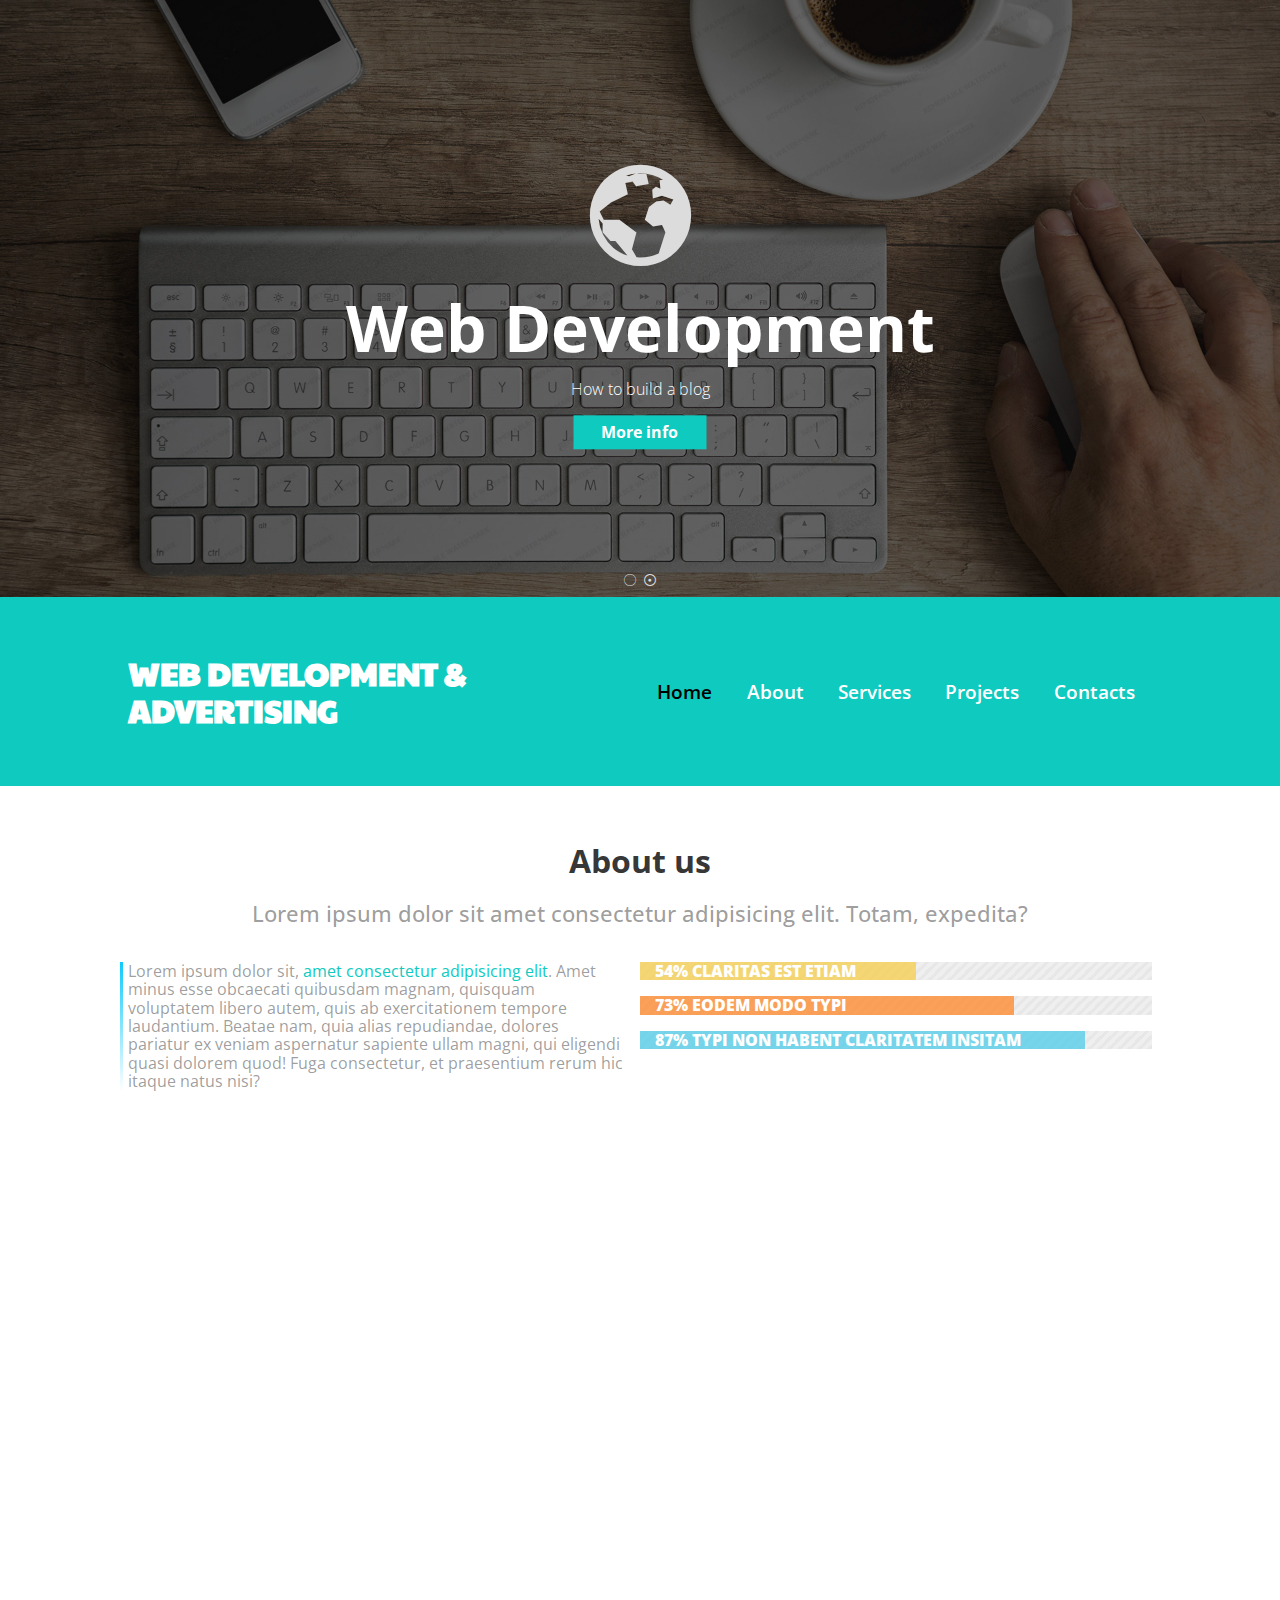
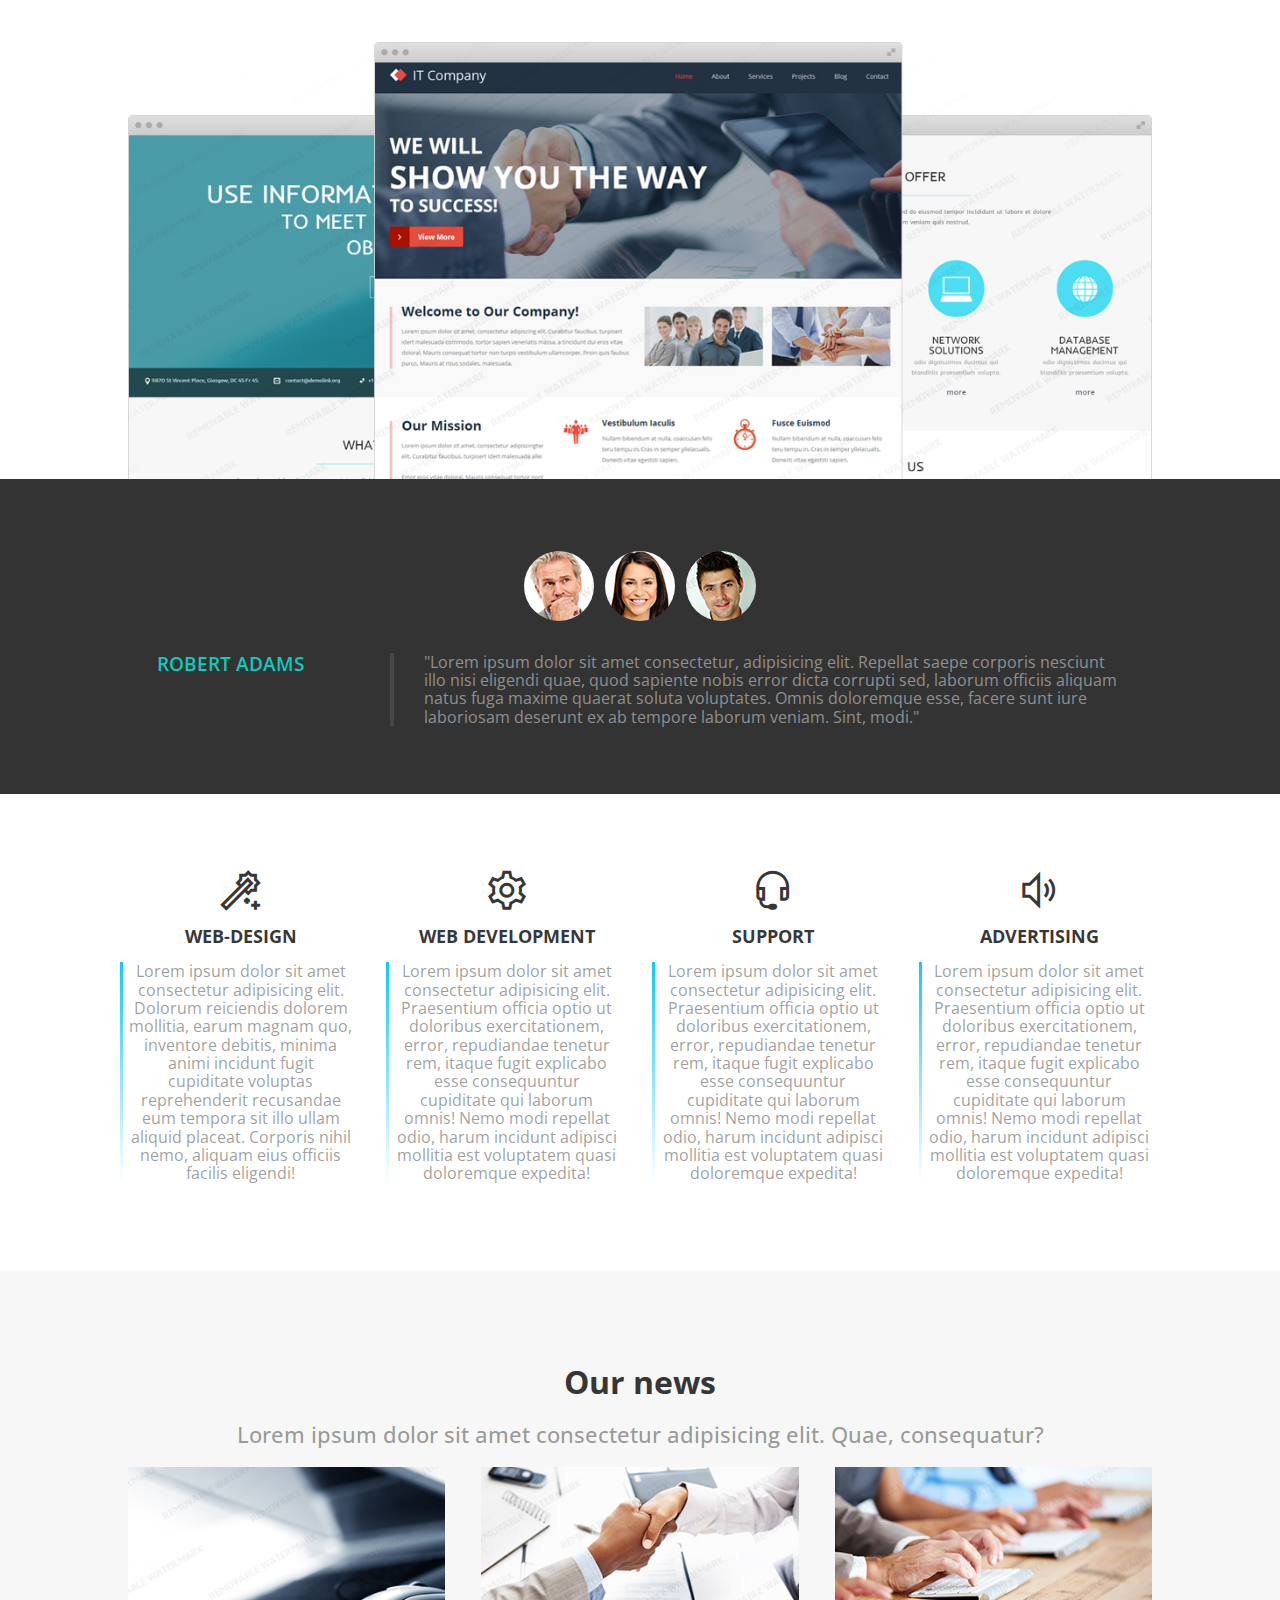
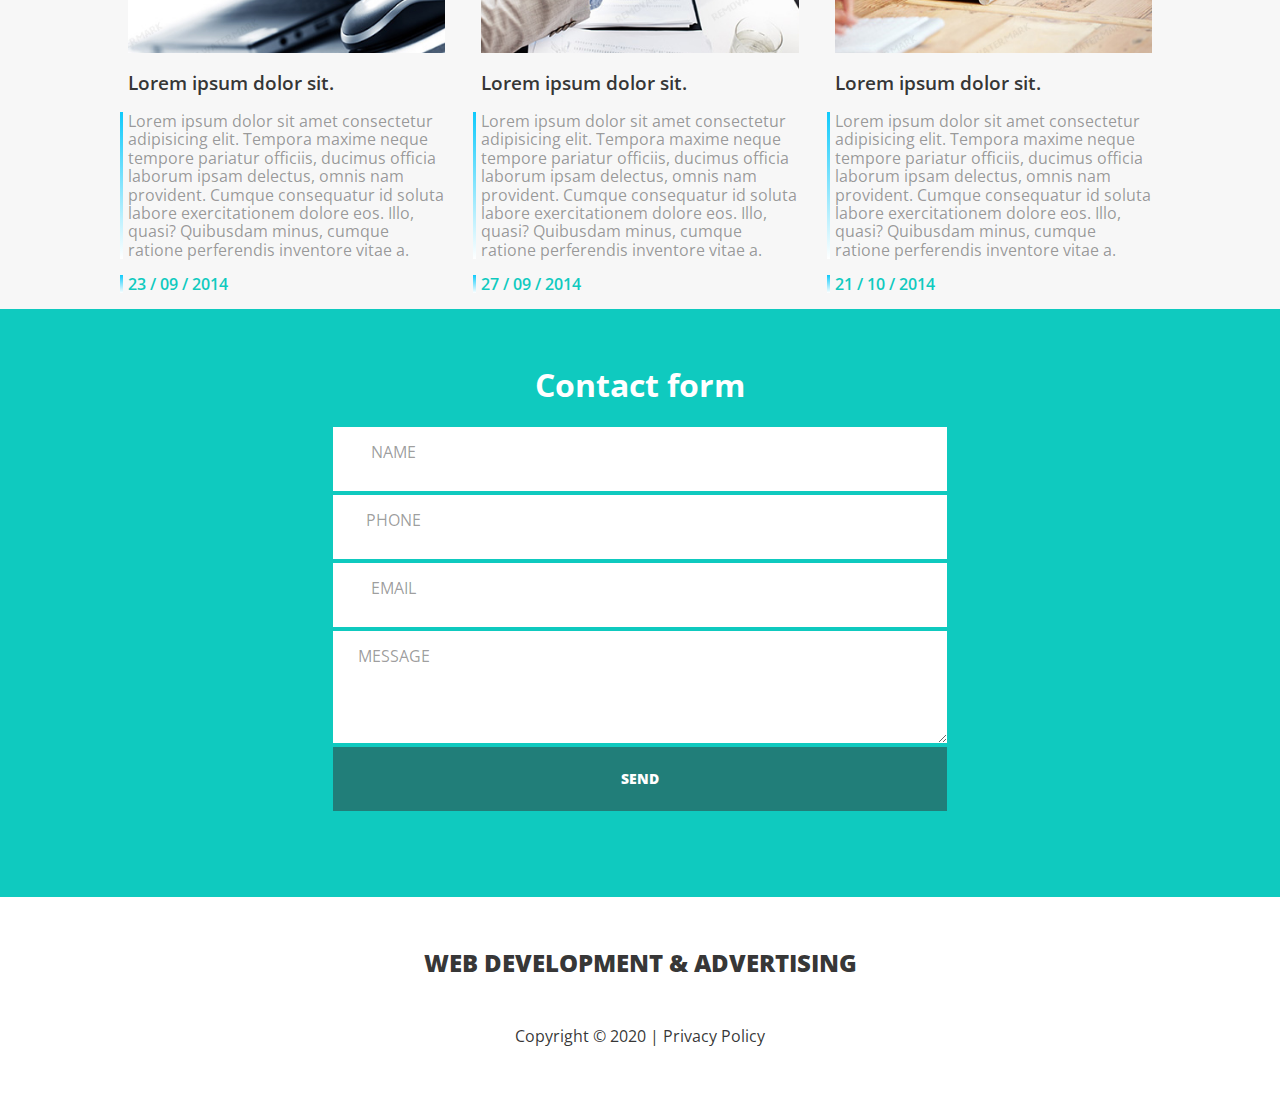
<file: index-corr.html>
<!DOCTYPE html>
<html lang="en">

<head>
    <meta charset="UTF-8">
    <meta name="viewport" content="width=device-width, initial-scale=1.0">
    <title>Site Agence</title>

    <!-- <link rel="stylesheet" href="https://maxst.icons8.com/vue-static/landings/line-awesome/line-awesome/1.3.0/css/line-awesome.min.css"> -->
    <link rel="stylesheet" href="line-awesome/css/line-awesome.min.css">
    
    <!-- <link rel="stylesheet" href="css/reset.css"> -->
    <link rel="stylesheet" href="css/normalize.css">

    <link href="https://fonts.googleapis.com/css?family=Open+Sans:400,800|Paytone+One&display=swap" rel="stylesheet">
    <!-- <link rel="stylesheet" href="css/styles-corr.css"> -->
    <link rel="stylesheet" href="css/styles-sass.min.css">
</head>

<body>
    <header>
        <!-- diaporama -->
        <section>
            <img src="images/index-slide01.jpg" alt="Clavier">

            <!-- Globe et titres -->
            <div>
                <i class="las la-globe"></i>
                <h1>Web Development</h1>
                <h2>How to build a blog</h2>
                <a href="#">More info</a>
            </div><!-- Globe et titres -->

            <!-- Ronds -->
            <div>
                <i class="las la-circle"></i>
                <!-- <i class="lar la-circle"></i> -->

                <i class="las la-dot-circle"></i>
                <!-- <i class="lar la-dot-circle"></i> -->

            </div><!-- Ronds -->

        </section><!-- diaporama -->

        <!-- navigation -->
        <nav>
            <h1>
                Web development & advertising
            </h1>

            <!-- Navigation select -->
            <select>
                <option>Home</option>
                <option>About</option>
                <option>Services</option>
                <option>Projects</option>
                <option>Contacts</option>
            </select>
            <!-- Navigation tablette et ordi -->
            <ul>
                <li><a href="#">Home</a></li>
                <li><a href="#">About</a></li>
                <li><a href="#">Services</a></li>
                <li><a href="#">Projects</a></li>
                <li><a href="#">Contacts</a></li>
            </ul>

            <!-- <i class="las la-caret-down"></i> -->
        </nav><!-- Fin navigation -->
    </header>
    <main>
        <!-- about us -->
        <section>

            <h1>About us</h1>
            <h2>Lorem ipsum dolor sit amet consectetur adipisicing elit. Totam, expedita?</h2>

            <div>
                <article>
                    <p>Lorem ipsum dolor sit, <a href="http://" target="_blank" rel="noopener noreferrer">amet
                            consectetur
                            adipisicing elit</a>. Amet minus esse obcaecati quibusdam magnam, quisquam voluptatem libero
                        autem, quis ab exercitationem tempore laudantium. Beatae nam, quia alias repudiandae, dolores
                        pariatur ex veniam aspernatur sapiente ullam magni, qui eligendi quasi dolorem quod! Fuga
                        consectetur, et praesentium rerum hic itaque natus nisi?</p>
                </article>

                <aside>
                    <!-- animation(s) JS/jQuery ou css? (barres de progression avec transition) -->
                    <div class="bar">
                        <div class="jaune">
                            <p>
                                54%
                                <span>Claritas est etiam</span> <!-- Display pour ordi seulement -->
                            </p>
                        </div>
                    </div>


                    <!-- animation(s) JS/jQuery ou css? (barres de progression avec transition) -->
                    <div class="bar">
                        <div class="orange">
                            <p>
                                73%
                                <span>Eodem modo typi</span> <!-- Display pour ordi seulement -->
                            </p>
                        </div>
                    </div>

                    <!-- animation(s) JS/jQuery ou css? (barres de progression avec transition) -->
                    <div class="bar">
                        <div class="bleu">
                            <p>
                                87%
                                <span>Typi non habent claritatem insitam</span> <!-- Display pour ordi seulement -->
                            </p>
                        </div>
                    </div>

                </aside>
            </div>
        </section><!-- Fin about us -->

        <!-- why choose us -->
        <section>

            <!-- Display (css) pour mobile uniquement -->
            <h1>Why choose us</h1>
            <h2>Lorem ipsum dolor sit amet consectetur adipisicing elit. Illo earum non sint eos?</h2>

            <img src="images/index-img01.png" alt="Images d'exemples de pages web">

        </section><!-- Fin why choose us -->

        <!-- Robert Adams -->
        <section>

            <div>
                <img src="images/index-img02.jpg" alt="Monsieur à l'air songeur">
                <img src="images/index-img03.jpg" alt="Madame qui sourit">
                <img src="images/index-img04.jpg" alt="Monsieur qui sourit">
            </div>

            <blockquote>
                <p>"Lorem ipsum dolor sit amet consectetur, adipisicing elit. Repellat saepe corporis nesciunt illo
                    nisi eligendi quae, quod sapiente nobis error dicta corrupti sed, laborum officiis aliquam natus
                    fuga maxime quaerat soluta voluptates. Omnis doloremque esse, facere sunt iure laboriosam
                    deserunt ex ab tempore laborum veniam. Sint, modi."</p>
                <footer>
                    Robert Adams
                </footer>
            </blockquote>

        </section><!-- Robert Adams -->

        <!-- services -->
        <section>

            <div>
                <article>

                    <a href="http://" target="_blank" rel="noopener noreferrer">
                        <i class="las la-magic"></i>
                    </a>
                    <a href="http://" target="_blank" rel="noopener noreferrer">
                        <h1>Web-design</h1>
                    </a>

                    <p>Lorem ipsum dolor sit amet consectetur adipisicing elit. Dolorum reiciendis dolorem mollitia,
                        earum magnam quo, inventore debitis, minima animi incidunt fugit cupiditate voluptas
                        reprehenderit recusandae eum tempora sit illo ullam aliquid placeat. Corporis nihil nemo,
                        aliquam eius officiis facilis eligendi!</p>
                </article>
                <article>

                    <a href="http://" target="_blank" rel="noopener noreferrer">
                        <i class="las la-cog"></i>
                    </a>
                    <a href="http://" target="_blank" rel="noopener noreferrer">
                        <h1>Web development</h1>
                    </a>

                    <p>Lorem ipsum dolor sit amet consectetur adipisicing elit. Praesentium officia optio ut doloribus
                        exercitationem, error, repudiandae tenetur rem, itaque fugit explicabo esse consequuntur
                        cupiditate qui laborum omnis! Nemo modi repellat odio, harum incidunt adipisci mollitia est
                        voluptatem quasi doloremque expedita!</p>
                </article>
                <article>

                    <a href="http://" target="_blank" rel="noopener noreferrer">
                        <i class="las la-headset"></i>
                    </a>
                    <a href="http://" target="_blank" rel="noopener noreferrer">
                        <h1>Support</h1>
                    </a>

                    <p>Lorem ipsum dolor sit amet consectetur adipisicing elit. Praesentium officia optio ut doloribus
                        exercitationem, error, repudiandae tenetur rem, itaque fugit explicabo esse consequuntur
                        cupiditate qui laborum omnis! Nemo modi repellat odio, harum incidunt adipisci mollitia est
                        voluptatem quasi doloremque expedita!</p>
                </article>
                <article>

                    <a href="http://" target="_blank" rel="noopener noreferrer">
                        <i class="las la-volume-up"></i>
                    </a>
                    <a href="http://" target="_blank" rel="noopener noreferrer">
                        <h1>Advertising</h1>
                    </a>

                    <p>Lorem ipsum dolor sit amet consectetur adipisicing elit. Praesentium officia optio ut doloribus
                        exercitationem, error, repudiandae tenetur rem, itaque fugit explicabo esse consequuntur
                        cupiditate qui laborum omnis! Nemo modi repellat odio, harum incidunt adipisci mollitia est
                        voluptatem quasi doloremque expedita!</p>
                </article>

            </div>

        </section>
        <!--Fin services -->

        <!-- our news -->
        <section>

            <h1>Our news</h1>
            <h2>Lorem ipsum dolor sit amet consectetur adipisicing elit. Quae, consequatur?</h2>

            <div>
                <article>
                    <a href="http://" target="_blank" rel="noopener noreferrer">
                        <img src="images/index-img05.jpg" alt="Image d'un ordinateur">
                    </a>
                    <a>
                        <h3>Lorem ipsum dolor sit.</h3>
                    </a>
                    <p>Lorem ipsum dolor sit amet consectetur adipisicing elit. Tempora maxime neque tempore pariatur
                        officiis, ducimus officia laborum ipsam delectus, omnis nam provident. Cumque consequatur id
                        soluta
                        labore exercitationem dolore eos. Illo, quasi? Quibusdam minus, cumque ratione perferendis
                        inventore
                        vitae a.</p>
                    <p>
                        <time datetime="23 / 09 / 2014">23 / 09 / 2014</time>
                    </p>
                </article>
                <article>
                    <a href="http://" target="_blank" rel="noopener noreferrer">
                        <img src="images/index-img06.jpg" alt="Image d'une poignée de main">
                    </a>
                    <a>
                        <h3>Lorem ipsum dolor sit.</h3>
                    </a>
                    <p>Lorem ipsum dolor sit amet consectetur adipisicing elit. Tempora maxime neque tempore pariatur
                        officiis, ducimus officia laborum ipsam delectus, omnis nam provident. Cumque consequatur id
                        soluta
                        labore exercitationem dolore eos. Illo, quasi? Quibusdam minus, cumque ratione perferendis
                        inventore
                        vitae a.</p>
                    <p>
                        <time datetime="27 / 09 / 2014">27 / 09 / 2014</time>
                    </p>
                </article>
                <article>
                    <a href="http://" target="_blank" rel="noopener noreferrer">
                        <img src="images/index-img07.jpg" alt="Image d'une équipe au travail">
                    </a>
                    <a>
                        <h3>Lorem ipsum dolor sit.</h3>
                    </a>
                    <p>Lorem ipsum dolor sit amet consectetur adipisicing elit. Tempora maxime neque tempore pariatur
                        officiis, ducimus officia laborum ipsam delectus, omnis nam provident. Cumque consequatur id
                        soluta
                        labore exercitationem dolore eos. Illo, quasi? Quibusdam minus, cumque ratione perferendis
                        inventore
                        vitae a.</p>
                    <p>
                        <time datetime="21 / 10 / 2014">21 / 10 / 2014</time>
                    </p>
                </article>
            </div>
        </section><!-- our news -->


        <!-- contacts -->
        <section>
            <h1>Contact form</h1>
            <form action="#">
                <div>
                    <label for="name">
                        <p>
                            Name
                        </p>
                    </label>
                    <input type="text" id="name" name="name" required>
                </div>

                <div>
                    <label for="phone">
                        <p>
                            Phone
                        </p>
                    </label>
                    <input type="tel" id="phone" name="phone" pattern="[0-9]{10}" required>
                </div>

                <div>
                    <label for="courriel">
                        <p>
                            Email
                        </p>
                    </label>
                    <input type="email" id="courriel" name="courriel" required>
                </div>

                <div>
                    <label for="message">
                        <p>
                            Message
                        </p>
                    </label>
                    <textarea id="message" required></textarea>
                </div>

                <button type="submit">Send</button>
            </form>
        </section><!-- contacts -->

    </main>
    <footer>

        <h1>Web development & advertising</h1>
        <p>
            <a href="https://www.facebook.com/" target="_blank">
            <i class="la la-facebook"></i>

            </a>
            
            <a href="https://www.twitter.com" target="_blank">
            <i class="la la-twitter"></i>
        </a>
        </p>
    

        <p>Copyright &copy; 2020 |
            <a href="http://" target="_blank" rel="noopener noreferrer">Privacy Policy</a>
        </p>
        
    </footer>
</body>

</html>
</file>
<file: css/styles-corr.css>
body {
    font-family: 'Open Sans', sans-serif;
    margin: 0;
}

/* Compense la ligne blanche en bas des images (artefact provenant des navigateurs)*/
img {
    vertical-align: middle;
}

/* Header */
header {
    color: white;
}

header section {
    text-align: center;
    position: relative;
}

header section img {
    width: 100%;
}

.la-globe {
    font-weight: 700;
    font-size: 150px;
    color: rgb(150, 150, 150);
}

header section div {
    position: absolute;
    left: 50%;
}

header section div:first-of-type {
    top: 50%;
    transform: translate(-50%, -50%);
}

header section div+div {
    bottom: 10%;
    transform: translateX(-50%);
}

header section div>h1,
header section div>h2,
header section div>a {
    display: none;
}

/* Navigation */
nav {
    background-color: #0fcabf;
    padding: 36px;
    /* text-align: center; */
    /* padding: 0 15% 0 15%; */
}

nav h1 {
    font-family: 'Paytone One', sans-serif;
    text-align: center;
}

nav ul {
    display: none;
}

nav select {
    /* margin:auto; */
    width: 100%;
    height: 30px;
    border: none;
}

/* page About us */
main>section {
    text-align: center;
    padding: 36px;
}

main>section h1 {
    color: rgba(0, 0, 0, 0.8);
    font-size: 2rem;

    position: relative;
    display: inline-block;
}

main>section h1::before { /* pseudo element placé avant le texte dans h1 */
    content: ''; /* proprété obligatoire */
    width: 100%;
    height: 3px;
    position: absolute;
    background-image: linear-gradient(to right, #0fcafb, white) ;
    bottom:0;
    left:0;  /* montre l'effet de width:100% lorsque display n'est pas en inline*/
    right: 0; /* montre l'effet de width:100% lorsque display n'est pas en inline*/
}

main>section h1::after { /* pseudo element placé après le texte dans h1 */
    content: ''; /* proprété obligatoire */
}


main>section h2 {
    color: rgba(0, 0, 0, 0.4);
    font-size: 1.4rem;
    font-weight: 500;
}

main>section article {
    text-align: left;
    color: rgba(0, 0, 0, 0.4);
    font-size: 1rem;
}

main>section article p>a {
    color: rgb(15, 202, 191);
    text-decoration: none;
}

.bar {
    width: 100%;
    margin-bottom: 10px;
    background: linear-gradient(-45deg, rgb(231, 231, 231) 25%, rgb(239, 239, 239) 25%, rgb(239, 239, 239) 50%, rgb(231, 231, 231) 50%, rgb(231, 231, 231) 75%, rgb(239, 239, 239) 75%, rgb(239, 239, 239));
    background-size: 10px 10px;
    /* ou alors background: repeating-linear-gradient(45deg, #3f87a6, #ebf8e1 15%, #f69d3c 20%); */
}

.bar p {
    text-align: center;
    color: white;
    font-weight: 800;
    font-size: 1rem;
    text-transform: uppercase;
}

.bar span {
    display: none;
}

.jaune,
.orange,
.bleu {
    box-sizing: border-box;
    /* On  peut aussi utiliser la fonction calc(X%, Ypx) 
    voir*/
    padding: 10px;
}

.jaune {
    width: 54%;
    /* au lieu d'utiliser box-sizing */
    /* calc(54%) - 10% */
    background-color: rgba(245, 207, 86, 0.8);
}

.orange {
    width: 73%;
    background-color: rgba(252, 140, 50, 0.8);
}

.bleu {
    width: 87%;
    background-color: rgba(88, 206, 232, 0.8);
}

/* Page Why choose us */
main section:nth-of-type(2) {
    padding: 36px 36px 0 36px;
    background-image: url('../images/parallax_01.jpg');
    background-position: center;
    background-size: cover;
    background-repeat: no-repeat;
    background-attachment: fixed;
}

main section:nth-of-type(2) img {
    width: 100%;
}

main section:nth-of-type(2) h1 {
    color: white;
}

main section:nth-of-type(2) h2 {
    color: white;
    font-weight: 500;
    padding-bottom: 75px;
}

/* Page Robert Adams */
main section:nth-of-type(3) {
    padding: 72px 36px 36px 36px;
    background-color: #333333;
}

main section:nth-of-type(3) div {
    display: flex;
    justify-content: space-around;
    padding: 0 15% 0 15%;
}

main section:nth-of-type(3) div img {
    border-radius: 50%;
}

main section:nth-of-type(3) blockquote {
    display: flex;
    flex-wrap: wrap;
}

main section:nth-of-type(3) blockquote p {
    color: #909090;
    text-align: left;
    order: 2;
}

main section:nth-of-type(3) blockquote>footer {
    color: #0fcabf;
    font-size: 1.2rem;
    font-weight: 600;
    text-transform: uppercase;
    text-align: left;
    order: 1;
}

/* Services */
main section:nth-of-type(4) {
    padding: 72px 36px 72px 36px;
}

main section:nth-of-type(4) article {
    text-align: center;
}

main section:nth-of-type(4) article h1 {
    font-size: 1.1rem;
    text-transform: uppercase;
}

.la-magic,
.la-cog,
.la-headset,
.la-volume-up {
    color: rgba(0, 0, 0, 0.8);
    font-size: 3rem;
}

main section:nth-of-type(4) div article a {
    text-decoration: none;
}

/* Page Our news */
main section:nth-of-type(5) {
    background-color: #f7f7f7;
    padding: 72px 36px 0 36px;
}

main section:nth-of-type(5) div h3 {
    color: rgba(0, 0, 0, 0.8);
    font-weight: 600;
}

main section:nth-of-type(5) p {
    text-align: left;
}

main section:nth-of-type(5) time {
    color: #0fcabf;
    font-weight: 600;
}

main section:nth-of-type(5) img {
    width: 100%;
}

/* Page contacts */
main section:nth-of-type(6) {
    background-color: #0fcabf;
}

main section:nth-of-type(6) h1 {
    color: rgba(256, 256, 256);
}

main section:nth-of-type(6) div {
    display: flex;
}

main section:nth-of-type(6) label {
    flex: 1;
    background-color: white;
    height: 4rem;
    margin-top: 2px;
    margin-bottom: 2px;
    color: rgba(0, 0, 0, 0.4);
    text-transform: uppercase;
    text-align: center;
}

main section:nth-of-type(6) input,
main section:nth-of-type(6) textarea {
    flex: 4;
    border: none;
    margin-top: 2px;
    margin-bottom: 2px;
}

form div:nth-child(4) label {
    height: 7rem;
}

main section:nth-of-type(6) button {
    border: none;
    background-color: rgb(33, 126, 121);
    color: white;
    width: 100%;
    height: 4rem;
    font-size: 0.9rem;
    text-transform: uppercase;
    font-weight: 900;
    margin-top: 2px;
    margin-bottom: 50px;
}

/* Bas de page */
body>footer {
    padding: 36px 36px 36px 36px;
    text-align: center;
}

body>footer h1 {
    font-size: 1.5rem;
    font-weight: 900;
    text-transform: uppercase;
    color: rgb(0, 0, 0, 0.8);
}

body>footer p {
    color: rgb(0, 0, 0, 0.8);
}


body>footer a {
    text-decoration: none;
    color: rgb(0, 0, 0, 0.8);

}

/* Fin vue mobile */

/* Vue tablette */
@media screen and (min-width: 768px) {
    header nav select {
        display: none;
    }

    header nav ul {
        display: flex;
        justify-content: space-around;
        margin: 50px 70px 0 70px;
        padding: 0px;
    }

    header nav ul li {
        list-style: none;
    }

    header nav ul a {
        color: white;
        text-decoration: none;
        font-weight: 600;
        font-size: 1.2rem;
    }

    header nav ul li:first-child a {
        color: black;
    }

    main section:first-of-type>div {
        display: flex;
    }

    main section:first-of-type>div article {
        flex: 1;
    }

    main section:first-of-type>div aside {
        flex: 1;
    }

    main section:nth-of-type(3) blockquote {
        flex-wrap: wrap;
        justify-content: stretch;
        margin-left: 0;
        margin-right: 0;
    }

    main section:nth-of-type(3) blockquote footer {
        flex: 1;
        margin-top: 16px;
    }

    main section:nth-of-type(3) blockquote p {
        flex: 3;
        border-left: 4px solid rgba(256, 256, 256, 0.1);
        padding-left: 30px;
    }

    main section:nth-of-type(4)>div {
        display: flex;
        justify-content: space-between;
    }

    main section:nth-of-type(4)>div article {
        width: 22%;
    }

    main section:nth-of-type(5)>div {
        display: flex;
        justify-content: space-between;
    }

    main section:nth-of-type(5)>div article {
        width: 31%;
    }

    main section:nth-of-type(6) form {
        width: 60%;
        margin: auto;
    }
}/*Fin vue tablette*/

/* Vue desktop */
/* @media screen and (min-width: 1200px){

    header section div>h1,header section div>h2,header section div>a {
        display: inline;
    }
} */
</file>
<file: line-awesome/css/line-awesome.min.css>
.lar,.las,.lab{-moz-osx-font-smoothing:grayscale;-webkit-font-smoothing:antialiased;display:inline-block;font-style:normal;font-variant:normal;text-rendering:auto;line-height:1}@font-face{font-family:Line Awesome Brands;font-style:normal;font-weight:normal;font-display:auto;src:url("../fonts/la-brands-400.eot");src:url("../fonts/la-brands-400.eot?#iefix") format("embedded-opentype"),url("../fonts/la-brands-400.woff2") format("woff2"),url("../fonts/la-brands-400.woff") format("woff"),url("../fonts/la-brands-400.ttf") format("truetype"),url("../fonts/la-brands-400.svg#lineawesome") format("svg")}.lab{font-family:Line Awesome Brands;font-weight:400}@font-face{font-family:Line Awesome Free;font-style:normal;font-weight:400;font-display:auto;src:url("../fonts/la-regular-400.eot");src:url("../fonts/la-regular-400.eot?#iefix") format("embedded-opentype"),url("../fonts/la-regular-400.woff2") format("woff2"),url("../fonts/la-regular-400.woff") format("woff"),url("../fonts/la-regular-400.ttf") format("truetype"),url("../fonts/la-regular-400.svg#lineawesome") format("svg")}.lar{font-family:Line Awesome Free;font-weight:400}@font-face{font-family:Line Awesome Free;font-style:normal;font-weight:900;font-display:auto;src:url("../fonts/la-solid-900.eot");src:url("../fonts/la-solid-900.eot?#iefix") format("embedded-opentype"),url("../fonts/la-solid-900.woff2") format("woff2"),url("../fonts/la-solid-900.woff") format("woff"),url("../fonts/la-solid-900.ttf") format("truetype"),url("../fonts/la-solid-900.svg#lineawesome") format("svg")}.las{font-family:Line Awesome Free;font-weight:900}.la-lg{font-size:1.33333em;line-height:0.75em;vertical-align:-.0667em}.la-xs{font-size:0.75em}.la-2x{font-size:1em}.la-2x{font-size:2em}.la-3x{font-size:3em}.la-4x{font-size:4em}.la-5x{font-size:5em}.la-6x{font-size:6em}.la-7x{font-size:7em}.la-8x{font-size:8em}.la-9x{font-size:9em}.la-10x{font-size:10em}.la-fw{text-align:center;width:1.25em}.la-fw{width:1.25em;text-align:center}.la-ul{padding-left:0;margin-left:1.42857em;list-style-type:none}.la-ul>li{position:relative}.la-li{position:absolute;left:-2em;text-align:center;width:1.42857em;line-height:inherit}.la-li.la-lg{left:-1.14286em}.la-border{border:solid 0.08em #eee;border-radius:.1em;padding:.2em .25em .15em}.la-pull-left{float:left}.la-pull-right{float:right}.la.la-pull-left{margin-right:.3em}.la.la-pull-right{margin-left:.3em}.la.pull-left{margin-right:.3em}.la.pull-right{margin-left:.3em}.la-pull-left{float:left}.la-pull-right{float:right}.la.la-pull-left,.las.la-pull-left,.lar.la-pull-left,.lal.la-pull-left,.lab.la-pull-left{margin-right:.3em}.la.la-pull-right,.las.la-pull-right,.lar.la-pull-right,.lal.la-pull-right,.lab.la-pull-right{margin-left:.3em}.la-spin{-webkit-animation:la-spin 2s infinite linear;animation:la-spin 2s infinite linear}.la-pulse{-webkit-animation:la-spin 1s infinite steps(8);animation:la-spin 1s infinite steps(8)}@-webkit-keyframes la-spin{0%{-webkit-transform:rotate(0deg);transform:rotate(0deg)}100%{-webkit-transform:rotate(360deg);transform:rotate(360deg)}}@keyframes la-spin{0%{-webkit-transform:rotate(0deg);transform:rotate(0deg)}100%{-webkit-transform:rotate(360deg);transform:rotate(360deg)}}.la-rotate-90{-ms-filter:"progid:DXImageTransform.Microsoft.BasicImage(rotation=1)";-webkit-transform:rotate(90deg);transform:rotate(90deg)}.la-rotate-180{-ms-filter:"progid:DXImageTransform.Microsoft.BasicImage(rotation=2)";-webkit-transform:rotate(180deg);transform:rotate(180deg)}.la-rotate-270{-ms-filter:"progid:DXImageTransform.Microsoft.BasicImage(rotation=3)";-webkit-transform:rotate(270deg);transform:rotate(270deg)}.la-flip-horizontal{-ms-filter:"progid:DXImageTransform.Microsoft.BasicImage(rotation=0, mirror=1)";-webkit-transform:scale(-1, 1);transform:scale(-1, 1)}.la-flip-vertical{-ms-filter:"progid:DXImageTransform.Microsoft.BasicImage(rotation=2, mirror=1)";-webkit-transform:scale(1, -1);transform:scale(1, -1)}.la-flip-both,.la-flip-horizontal.la-flip-vertical{-ms-filter:"progid:DXImageTransform.Microsoft.BasicImage(rotation=2, mirror=1)";-webkit-transform:scale(-1, -1);transform:scale(-1, -1)}:root .la-rotate-90,:root .la-rotate-180,:root .la-rotate-270,:root .la-flip-horizontal,:root .la-flip-vertical,:root .la-flip-both{-webkit-filter:none;filter:none}.la-stack{display:inline-block;height:2em;line-height:2em;position:relative;vertical-align:middle;width:2.5em}.la-stack-1x,.la-stack-2x{left:0;position:absolute;text-align:center;width:100%}.la-stack-1x{line-height:inherit}.la-stack-2x{font-size:2em}.la-inverse{color:#fff}.la-500px:before{content:"\f26e"}.la-accessible-icon:before{content:"\f368"}.la-accusoft:before{content:"\f369"}.la-acquisitions-incorporated:before{content:"\f6af"}.la-ad:before{content:"\f641"}.la-address-book:before{content:"\f2b9"}.la-address-card:before{content:"\f2bb"}.la-adjust:before{content:"\f042"}.la-adn:before{content:"\f170"}.la-adobe:before{content:"\f778"}.la-adversal:before{content:"\f36a"}.la-affiliatetheme:before{content:"\f36b"}.la-air-freshener:before{content:"\f5d0"}.la-airbnb:before{content:"\f834"}.la-algolia:before{content:"\f36c"}.la-align-center:before{content:"\f037"}.la-align-justify:before{content:"\f039"}.la-align-left:before{content:"\f036"}.la-align-right:before{content:"\f038"}.la-alipay:before{content:"\f642"}.la-allergies:before{content:"\f461"}.la-amazon:before{content:"\f270"}.la-amazon-pay:before{content:"\f42c"}.la-ambulance:before{content:"\f0f9"}.la-american-sign-language-interpreting:before{content:"\f2a3"}.la-amilia:before{content:"\f36d"}.la-anchor:before{content:"\f13d"}.la-android:before{content:"\f17b"}.la-angellist:before{content:"\f209"}.la-angle-double-down:before{content:"\f103"}.la-angle-double-left:before{content:"\f100"}.la-angle-double-right:before{content:"\f101"}.la-angle-double-up:before{content:"\f102"}.la-angle-down:before{content:"\f107"}.la-angle-left:before{content:"\f104"}.la-angle-right:before{content:"\f105"}.la-angle-up:before{content:"\f106"}.la-angry:before{content:"\f556"}.la-angrycreative:before{content:"\f36e"}.la-angular:before{content:"\f420"}.la-ankh:before{content:"\f644"}.la-app-store:before{content:"\f36f"}.la-app-store-ios:before{content:"\f370"}.la-apper:before{content:"\f371"}.la-apple:before{content:"\f179"}.la-apple-alt:before{content:"\f5d1"}.la-apple-pay:before{content:"\f415"}.la-archive:before{content:"\f187"}.la-archway:before{content:"\f557"}.la-arrow-alt-circle-down:before{content:"\f358"}.la-arrow-alt-circle-left:before{content:"\f359"}.la-arrow-alt-circle-right:before{content:"\f35a"}.la-arrow-alt-circle-up:before{content:"\f35b"}.la-arrow-circle-down:before{content:"\f0ab"}.la-arrow-circle-left:before{content:"\f0a8"}.la-arrow-circle-right:before{content:"\f0a9"}.la-arrow-circle-up:before{content:"\f0aa"}.la-arrow-down:before{content:"\f063"}.la-arrow-left:before{content:"\f060"}.la-arrow-right:before{content:"\f061"}.la-arrow-up:before{content:"\f062"}.la-arrows-alt:before{content:"\f0b2"}.la-arrows-alt-h:before{content:"\f337"}.la-arrows-alt-v:before{content:"\f338"}.la-artstation:before{content:"\f77a"}.la-assistive-listening-systems:before{content:"\f2a2"}.la-asterisk:before{content:"\f069"}.la-asymmetrik:before{content:"\f372"}.la-at:before{content:"\f1fa"}.la-atlas:before{content:"\f558"}.la-atlassian:before{content:"\f77b"}.la-atom:before{content:"\f5d2"}.la-audible:before{content:"\f373"}.la-audio-description:before{content:"\f29e"}.la-autoprefixer:before{content:"\f41c"}.la-avianex:before{content:"\f374"}.la-aviato:before{content:"\f421"}.la-award:before{content:"\f559"}.la-aws:before{content:"\f375"}.la-baby:before{content:"\f77c"}.la-baby-carriage:before{content:"\f77d"}.la-backspace:before{content:"\f55a"}.la-backward:before{content:"\f04a"}.la-bacon:before{content:"\f7e5"}.la-balance-scale:before{content:"\f24e"}.la-balance-scale-left:before{content:"\f515"}.la-balance-scale-right:before{content:"\f516"}.la-ban:before{content:"\f05e"}.la-band-aid:before{content:"\f462"}.la-bandcamp:before{content:"\f2d5"}.la-barcode:before{content:"\f02a"}.la-bars:before{content:"\f0c9"}.la-baseball-ball:before{content:"\f433"}.la-basketball-ball:before{content:"\f434"}.la-bath:before{content:"\f2cd"}.la-battery-empty:before{content:"\f244"}.la-battery-full:before{content:"\f240"}.la-battery-half:before{content:"\f242"}.la-battery-quarter:before{content:"\f243"}.la-battery-three-quarters:before{content:"\f241"}.la-battle-net:before{content:"\f835"}.la-bed:before{content:"\f236"}.la-beer:before{content:"\f0fc"}.la-behance:before{content:"\f1b4"}.la-behance-square:before{content:"\f1b5"}.la-bell:before{content:"\f0f3"}.la-bell-slash:before{content:"\f1f6"}.la-bezier-curve:before{content:"\f55b"}.la-bible:before{content:"\f647"}.la-bicycle:before{content:"\f206"}.la-biking:before{content:"\f84a"}.la-bimobject:before{content:"\f378"}.la-binoculars:before{content:"\f1e5"}.la-biohazard:before{content:"\f780"}.la-birthday-cake:before{content:"\f1fd"}.la-bitbucket:before{content:"\f171"}.la-bitcoin:before{content:"\f379"}.la-bity:before{content:"\f37a"}.la-black-tie:before{content:"\f27e"}.la-blackberry:before{content:"\f37b"}.la-blender:before{content:"\f517"}.la-blender-phone:before{content:"\f6b6"}.la-blind:before{content:"\f29d"}.la-blog:before{content:"\f781"}.la-blogger:before{content:"\f37c"}.la-blogger-b:before{content:"\f37d"}.la-bluetooth:before{content:"\f293"}.la-bluetooth-b:before{content:"\f294"}.la-bold:before{content:"\f032"}.la-bolt:before{content:"\f0e7"}.la-bomb:before{content:"\f1e2"}.la-bone:before{content:"\f5d7"}.la-bong:before{content:"\f55c"}.la-book:before{content:"\f02d"}.la-book-dead:before{content:"\f6b7"}.la-book-medical:before{content:"\f7e6"}.la-book-open:before{content:"\f518"}.la-book-reader:before{content:"\f5da"}.la-bookmark:before{content:"\f02e"}.la-bootstrap:before{content:"\f836"}.la-border-all:before{content:"\f84c"}.la-border-none:before{content:"\f850"}.la-border-style:before{content:"\f853"}.la-bowling-ball:before{content:"\f436"}.la-box:before{content:"\f466"}.la-box-open:before{content:"\f49e"}.la-boxes:before{content:"\f468"}.la-braille:before{content:"\f2a1"}.la-brain:before{content:"\f5dc"}.la-bread-slice:before{content:"\f7ec"}.la-briefcase:before{content:"\f0b1"}.la-briefcase-medical:before{content:"\f469"}.la-broadcast-tower:before{content:"\f519"}.la-broom:before{content:"\f51a"}.la-brush:before{content:"\f55d"}.la-btc:before{content:"\f15a"}.la-buffer:before{content:"\f837"}.la-bug:before{content:"\f188"}.la-building:before{content:"\f1ad"}.la-bullhorn:before{content:"\f0a1"}.la-bullseye:before{content:"\f140"}.la-burn:before{content:"\f46a"}.la-buromobelexperte:before{content:"\f37f"}.la-bus:before{content:"\f207"}.la-bus-alt:before{content:"\f55e"}.la-business-time:before{content:"\f64a"}.la-buysellads:before{content:"\f20d"}.la-calculator:before{content:"\f1ec"}.la-calendar:before{content:"\f133"}.la-calendar-alt:before{content:"\f073"}.la-calendar-check:before{content:"\f274"}.la-calendar-day:before{content:"\f783"}.la-calendar-minus:before{content:"\f272"}.la-calendar-plus:before{content:"\f271"}.la-calendar-times:before{content:"\f273"}.la-calendar-week:before{content:"\f784"}.la-camera:before{content:"\f030"}.la-camera-retro:before{content:"\f083"}.la-campground:before{content:"\f6bb"}.la-canadian-maple-leaf:before{content:"\f785"}.la-candy-cane:before{content:"\f786"}.la-cannabis:before{content:"\f55f"}.la-capsules:before{content:"\f46b"}.la-car:before{content:"\f1b9"}.la-car-alt:before{content:"\f5de"}.la-car-battery:before{content:"\f5df"}.la-car-crash:before{content:"\f5e1"}.la-car-side:before{content:"\f5e4"}.la-caret-down:before{content:"\f0d7"}.la-caret-left:before{content:"\f0d9"}.la-caret-right:before{content:"\f0da"}.la-caret-square-down:before{content:"\f150"}.la-caret-square-left:before{content:"\f191"}.la-caret-square-right:before{content:"\f152"}.la-caret-square-up:before{content:"\f151"}.la-caret-up:before{content:"\f0d8"}.la-carrot:before{content:"\f787"}.la-cart-arrow-down:before{content:"\f218"}.la-cart-plus:before{content:"\f217"}.la-cash-register:before{content:"\f788"}.la-cat:before{content:"\f6be"}.la-cc-amazon-pay:before{content:"\f42d"}.la-cc-amex:before{content:"\f1f3"}.la-cc-apple-pay:before{content:"\f416"}.la-cc-diners-club:before{content:"\f24c"}.la-cc-discover:before{content:"\f1f2"}.la-cc-jcb:before{content:"\f24b"}.la-cc-mastercard:before{content:"\f1f1"}.la-cc-paypal:before{content:"\f1f4"}.la-cc-stripe:before{content:"\f1f5"}.la-cc-visa:before{content:"\f1f0"}.la-centercode:before{content:"\f380"}.la-centos:before{content:"\f789"}.la-certificate:before{content:"\f0a3"}.la-chair:before{content:"\f6c0"}.la-chalkboard:before{content:"\f51b"}.la-chalkboard-teacher:before{content:"\f51c"}.la-charging-station:before{content:"\f5e7"}.la-chart-area:before{content:"\f1fe"}.la-chart-bar:before{content:"\f080"}.la-chart-line:before{content:"\f201"}.la-chart-pie:before{content:"\f200"}.la-check:before{content:"\f00c"}.la-check-circle:before{content:"\f058"}.la-check-double:before{content:"\f560"}.la-check-square:before{content:"\f14a"}.la-cheese:before{content:"\f7ef"}.la-chess:before{content:"\f439"}.la-chess-bishop:before{content:"\f43a"}.la-chess-board:before{content:"\f43c"}.la-chess-king:before{content:"\f43f"}.la-chess-knight:before{content:"\f441"}.la-chess-pawn:before{content:"\f443"}.la-chess-queen:before{content:"\f445"}.la-chess-rook:before{content:"\f447"}.la-chevron-circle-down:before{content:"\f13a"}.la-chevron-circle-left:before{content:"\f137"}.la-chevron-circle-right:before{content:"\f138"}.la-chevron-circle-up:before{content:"\f139"}.la-chevron-down:before{content:"\f078"}.la-chevron-left:before{content:"\f053"}.la-chevron-right:before{content:"\f054"}.la-chevron-up:before{content:"\f077"}.la-child:before{content:"\f1ae"}.la-chrome:before{content:"\f268"}.la-chromecast:before{content:"\f838"}.la-church:before{content:"\f51d"}.la-circle:before{content:"\f111"}.la-circle-notch:before{content:"\f1ce"}.la-city:before{content:"\f64f"}.la-clinic-medical:before{content:"\f7f2"}.la-clipboard:before{content:"\f328"}.la-clipboard-check:before{content:"\f46c"}.la-clipboard-list:before{content:"\f46d"}.la-clock:before{content:"\f017"}.la-clone:before{content:"\f24d"}.la-closed-captioning:before{content:"\f20a"}.la-cloud:before{content:"\f0c2"}.la-cloud-download-alt:before{content:"\f381"}.la-cloud-meatball:before{content:"\f73b"}.la-cloud-moon:before{content:"\f6c3"}.la-cloud-moon-rain:before{content:"\f73c"}.la-cloud-rain:before{content:"\f73d"}.la-cloud-showers-heavy:before{content:"\f740"}.la-cloud-sun:before{content:"\f6c4"}.la-cloud-sun-rain:before{content:"\f743"}.la-cloud-upload-alt:before{content:"\f382"}.la-cloudscale:before{content:"\f383"}.la-cloudsmith:before{content:"\f384"}.la-cloudversify:before{content:"\f385"}.la-cocktail:before{content:"\f561"}.la-code:before{content:"\f121"}.la-code-branch:before{content:"\f126"}.la-codepen:before{content:"\f1cb"}.la-codiepie:before{content:"\f284"}.la-coffee:before{content:"\f0f4"}.la-cog:before{content:"\f013"}.la-cogs:before{content:"\f085"}.la-coins:before{content:"\f51e"}.la-columns:before{content:"\f0db"}.la-comment:before{content:"\f075"}.la-comment-alt:before{content:"\f27a"}.la-comment-dollar:before{content:"\f651"}.la-comment-dots:before{content:"\f4ad"}.la-comment-medical:before{content:"\f7f5"}.la-comment-slash:before{content:"\f4b3"}.la-comments:before{content:"\f086"}.la-comments-dollar:before{content:"\f653"}.la-compact-disc:before{content:"\f51f"}.la-compass:before{content:"\f14e"}.la-compress:before{content:"\f066"}.la-compress-arrows-alt:before{content:"\f78c"}.la-concierge-bell:before{content:"\f562"}.la-confluence:before{content:"\f78d"}.la-connectdevelop:before{content:"\f20e"}.la-contao:before{content:"\f26d"}.la-cookie:before{content:"\f563"}.la-cookie-bite:before{content:"\f564"}.la-copy:before{content:"\f0c5"}.la-copyright:before{content:"\f1f9"}.la-cotton-bureau:before{content:"\f89e"}.la-couch:before{content:"\f4b8"}.la-cpanel:before{content:"\f388"}.la-creative-commons:before{content:"\f25e"}.la-creative-commons-by:before{content:"\f4e7"}.la-creative-commons-nc:before{content:"\f4e8"}.la-creative-commons-nc-eu:before{content:"\f4e9"}.la-creative-commons-nc-jp:before{content:"\f4ea"}.la-creative-commons-nd:before{content:"\f4eb"}.la-creative-commons-pd:before{content:"\f4ec"}.la-creative-commons-pd-alt:before{content:"\f4ed"}.la-creative-commons-remix:before{content:"\f4ee"}.la-creative-commons-sa:before{content:"\f4ef"}.la-creative-commons-sampling:before{content:"\f4f0"}.la-creative-commons-sampling-plus:before{content:"\f4f1"}.la-creative-commons-share:before{content:"\f4f2"}.la-creative-commons-zero:before{content:"\f4f3"}.la-credit-card:before{content:"\f09d"}.la-critical-role:before{content:"\f6c9"}.la-crop:before{content:"\f125"}.la-crop-alt:before{content:"\f565"}.la-cross:before{content:"\f654"}.la-crosshairs:before{content:"\f05b"}.la-crow:before{content:"\f520"}.la-crown:before{content:"\f521"}.la-crutch:before{content:"\f7f7"}.la-css3:before{content:"\f13c"}.la-css3-alt:before{content:"\f38b"}.la-cube:before{content:"\f1b2"}.la-cubes:before{content:"\f1b3"}.la-cut:before{content:"\f0c4"}.la-cuttlefish:before{content:"\f38c"}.la-d-and-d:before{content:"\f38d"}.la-d-and-d-beyond:before{content:"\f6ca"}.la-dashcube:before{content:"\f210"}.la-database:before{content:"\f1c0"}.la-deaf:before{content:"\f2a4"}.la-delicious:before{content:"\f1a5"}.la-democrat:before{content:"\f747"}.la-deploydog:before{content:"\f38e"}.la-deskpro:before{content:"\f38f"}.la-desktop:before{content:"\f108"}.la-dev:before{content:"\f6cc"}.la-deviantart:before{content:"\f1bd"}.la-dharmachakra:before{content:"\f655"}.la-dhl:before{content:"\f790"}.la-diagnoses:before{content:"\f470"}.la-diaspora:before{content:"\f791"}.la-dice:before{content:"\f522"}.la-dice-d20:before{content:"\f6cf"}.la-dice-d6:before{content:"\f6d1"}.la-dice-five:before{content:"\f523"}.la-dice-four:before{content:"\f524"}.la-dice-one:before{content:"\f525"}.la-dice-six:before{content:"\f526"}.la-dice-three:before{content:"\f527"}.la-dice-two:before{content:"\f528"}.la-digg:before{content:"\f1a6"}.la-digital-ocean:before{content:"\f391"}.la-digital-tachograph:before{content:"\f566"}.la-directions:before{content:"\f5eb"}.la-discord:before{content:"\f392"}.la-discourse:before{content:"\f393"}.la-divide:before{content:"\f529"}.la-dizzy:before{content:"\f567"}.la-dna:before{content:"\f471"}.la-dochub:before{content:"\f394"}.la-docker:before{content:"\f395"}.la-dog:before{content:"\f6d3"}.la-dollar-sign:before{content:"\f155"}.la-dolly:before{content:"\f472"}.la-dolly-flatbed:before{content:"\f474"}.la-donate:before{content:"\f4b9"}.la-door-closed:before{content:"\f52a"}.la-door-open:before{content:"\f52b"}.la-dot-circle:before{content:"\f192"}.la-dove:before{content:"\f4ba"}.la-download:before{content:"\f019"}.la-draft2digital:before{content:"\f396"}.la-drafting-compass:before{content:"\f568"}.la-dragon:before{content:"\f6d5"}.la-draw-polygon:before{content:"\f5ee"}.la-dribbble:before{content:"\f17d"}.la-dribbble-square:before{content:"\f397"}.la-dropbox:before{content:"\f16b"}.la-drum:before{content:"\f569"}.la-drum-steelpan:before{content:"\f56a"}.la-drumstick-bite:before{content:"\f6d7"}.la-drupal:before{content:"\f1a9"}.la-dumbbell:before{content:"\f44b"}.la-dumpster:before{content:"\f793"}.la-dumpster-fire:before{content:"\f794"}.la-dungeon:before{content:"\f6d9"}.la-dyalog:before{content:"\f399"}.la-earlybirds:before{content:"\f39a"}.la-ebay:before{content:"\f4f4"}.la-edge:before{content:"\f282"}.la-edit:before{content:"\f044"}.la-egg:before{content:"\f7fb"}.la-eject:before{content:"\f052"}.la-elementor:before{content:"\f430"}.la-ellipsis-h:before{content:"\f141"}.la-ellipsis-v:before{content:"\f142"}.la-ello:before{content:"\f5f1"}.la-ember:before{content:"\f423"}.la-empire:before{content:"\f1d1"}.la-envelope:before{content:"\f0e0"}.la-envelope-open:before{content:"\f2b6"}.la-envelope-open-text:before{content:"\f658"}.la-envelope-square:before{content:"\f199"}.la-envira:before{content:"\f299"}.la-equals:before{content:"\f52c"}.la-eraser:before{content:"\f12d"}.la-erlang:before{content:"\f39d"}.la-ethereum:before{content:"\f42e"}.la-ethernet:before{content:"\f796"}.la-etsy:before{content:"\f2d7"}.la-euro-sign:before{content:"\f153"}.la-evernote:before{content:"\f839"}.la-exchange-alt:before{content:"\f362"}.la-exclamation:before{content:"\f12a"}.la-exclamation-circle:before{content:"\f06a"}.la-exclamation-triangle:before{content:"\f071"}.la-expand:before{content:"\f065"}.la-expand-arrows-alt:before{content:"\f31e"}.la-expeditedssl:before{content:"\f23e"}.la-external-link-alt:before{content:"\f35d"}.la-external-link-square-alt:before{content:"\f360"}.la-eye:before{content:"\f06e"}.la-eye-dropper:before{content:"\f1fb"}.la-eye-slash:before{content:"\f070"}.la-facebook:before{content:"\f09a"}.la-facebook-f:before{content:"\f39e"}.la-facebook-messenger:before{content:"\f39f"}.la-facebook-square:before{content:"\f082"}.la-fan:before{content:"\f863"}.la-fantasy-flight-games:before{content:"\f6dc"}.la-fast-backward:before{content:"\f049"}.la-fast-forward:before{content:"\f050"}.la-fax:before{content:"\f1ac"}.la-feather:before{content:"\f52d"}.la-feather-alt:before{content:"\f56b"}.la-fedex:before{content:"\f797"}.la-fedora:before{content:"\f798"}.la-female:before{content:"\f182"}.la-fighter-jet:before{content:"\f0fb"}.la-figma:before{content:"\f799"}.la-file:before{content:"\f15b"}.la-file-alt:before{content:"\f15c"}.la-file-archive:before{content:"\f1c6"}.la-file-audio:before{content:"\f1c7"}.la-file-code:before{content:"\f1c9"}.la-file-contract:before{content:"\f56c"}.la-file-csv:before{content:"\f6dd"}.la-file-download:before{content:"\f56d"}.la-file-excel:before{content:"\f1c3"}.la-file-export:before{content:"\f56e"}.la-file-image:before{content:"\f1c5"}.la-file-import:before{content:"\f56f"}.la-file-invoice:before{content:"\f570"}.la-file-invoice-dollar:before{content:"\f571"}.la-file-medical:before{content:"\f477"}.la-file-medical-alt:before{content:"\f478"}.la-file-pdf:before{content:"\f1c1"}.la-file-powerpoint:before{content:"\f1c4"}.la-file-prescription:before{content:"\f572"}.la-file-signature:before{content:"\f573"}.la-file-upload:before{content:"\f574"}.la-file-video:before{content:"\f1c8"}.la-file-word:before{content:"\f1c2"}.la-fill:before{content:"\f575"}.la-fill-drip:before{content:"\f576"}.la-film:before{content:"\f008"}.la-filter:before{content:"\f0b0"}.la-fingerprint:before{content:"\f577"}.la-fire:before{content:"\f06d"}.la-fire-alt:before{content:"\f7e4"}.la-fire-extinguisher:before{content:"\f134"}.la-firefox:before{content:"\f269"}.la-first-aid:before{content:"\f479"}.la-first-order:before{content:"\f2b0"}.la-first-order-alt:before{content:"\f50a"}.la-firstdraft:before{content:"\f3a1"}.la-fish:before{content:"\f578"}.la-fist-raised:before{content:"\f6de"}.la-flag:before{content:"\f024"}.la-flag-checkered:before{content:"\f11e"}.la-flag-usa:before{content:"\f74d"}.la-flask:before{content:"\f0c3"}.la-flickr:before{content:"\f16e"}.la-flipboard:before{content:"\f44d"}.la-flushed:before{content:"\f579"}.la-fly:before{content:"\f417"}.la-folder:before{content:"\f07b"}.la-folder-minus:before{content:"\f65d"}.la-folder-open:before{content:"\f07c"}.la-folder-plus:before{content:"\f65e"}.la-font:before{content:"\f031"}.la-font-awesome:before{content:"\f2b4"}.la-font-awesome-alt:before{content:"\f35c"}.la-font-awesome-flag:before{content:"\f425"}.la-fonticons:before{content:"\f280"}.la-fonticons-fi:before{content:"\f3a2"}.la-football-ball:before{content:"\f44e"}.la-fort-awesome:before{content:"\f286"}.la-fort-awesome-alt:before{content:"\f3a3"}.la-forumbee:before{content:"\f211"}.la-forward:before{content:"\f04e"}.la-foursquare:before{content:"\f180"}.la-free-code-camp:before{content:"\f2c5"}.la-freebsd:before{content:"\f3a4"}.la-frog:before{content:"\f52e"}.la-frown:before{content:"\f119"}.la-frown-open:before{content:"\f57a"}.la-fulcrum:before{content:"\f50b"}.la-funnel-dollar:before{content:"\f662"}.la-futbol:before{content:"\f1e3"}.la-galactic-republic:before{content:"\f50c"}.la-galactic-senate:before{content:"\f50d"}.la-gamepad:before{content:"\f11b"}.la-gas-pump:before{content:"\f52f"}.la-gavel:before{content:"\f0e3"}.la-gem:before{content:"\f3a5"}.la-genderless:before{content:"\f22d"}.la-get-pocket:before{content:"\f265"}.la-gg:before{content:"\f260"}.la-gg-circle:before{content:"\f261"}.la-ghost:before{content:"\f6e2"}.la-gift:before{content:"\f06b"}.la-gifts:before{content:"\f79c"}.la-git:before{content:"\f1d3"}.la-git-alt:before{content:"\f841"}.la-git-square:before{content:"\f1d2"}.la-github:before{content:"\f09b"}.la-github-alt:before{content:"\f113"}.la-github-square:before{content:"\f092"}.la-gitkraken:before{content:"\f3a6"}.la-gitlab:before{content:"\f296"}.la-gitter:before{content:"\f426"}.la-glass-cheers:before{content:"\f79f"}.la-glass-martini:before{content:"\f000"}.la-glass-martini-alt:before{content:"\f57b"}.la-glass-whiskey:before{content:"\f7a0"}.la-glasses:before{content:"\f530"}.la-glide:before{content:"\f2a5"}.la-glide-g:before{content:"\f2a6"}.la-globe:before{content:"\f0ac"}.la-globe-africa:before{content:"\f57c"}.la-globe-americas:before{content:"\f57d"}.la-globe-asia:before{content:"\f57e"}.la-globe-europe:before{content:"\f7a2"}.la-gofore:before{content:"\f3a7"}.la-golf-ball:before{content:"\f450"}.la-goodreads:before{content:"\f3a8"}.la-goodreads-g:before{content:"\f3a9"}.la-google:before{content:"\f1a0"}.la-google-drive:before{content:"\f3aa"}.la-google-play:before{content:"\f3ab"}.la-google-plus:before{content:"\f2b3"}.la-google-plus-g:before{content:"\f0d5"}.la-google-plus-square:before{content:"\f0d4"}.la-google-wallet:before{content:"\f1ee"}.la-gopuram:before{content:"\f664"}.la-graduation-cap:before{content:"\f19d"}.la-gratipay:before{content:"\f184"}.la-grav:before{content:"\f2d6"}.la-greater-than:before{content:"\f531"}.la-greater-than-equal:before{content:"\f532"}.la-grimace:before{content:"\f57f"}.la-grin:before{content:"\f580"}.la-grin-alt:before{content:"\f581"}.la-grin-beam:before{content:"\f582"}.la-grin-beam-sweat:before{content:"\f583"}.la-grin-hearts:before{content:"\f584"}.la-grin-squint:before{content:"\f585"}.la-grin-squint-tears:before{content:"\f586"}.la-grin-stars:before{content:"\f587"}.la-grin-tears:before{content:"\f588"}.la-grin-tongue:before{content:"\f589"}.la-grin-tongue-squint:before{content:"\f58a"}.la-grin-tongue-wink:before{content:"\f58b"}.la-grin-wink:before{content:"\f58c"}.la-grip-horizontal:before{content:"\f58d"}.la-grip-lines:before{content:"\f7a4"}.la-grip-lines-vertical:before{content:"\f7a5"}.la-grip-vertical:before{content:"\f58e"}.la-gripfire:before{content:"\f3ac"}.la-grunt:before{content:"\f3ad"}.la-guitar:before{content:"\f7a6"}.la-gulp:before{content:"\f3ae"}.la-h-square:before{content:"\f0fd"}.la-hacker-news:before{content:"\f1d4"}.la-hacker-news-square:before{content:"\f3af"}.la-hackerrank:before{content:"\f5f7"}.la-hamburger:before{content:"\f805"}.la-hammer:before{content:"\f6e3"}.la-hamsa:before{content:"\f665"}.la-hand-holding:before{content:"\f4bd"}.la-hand-holding-heart:before{content:"\f4be"}.la-hand-holding-usd:before{content:"\f4c0"}.la-hand-lizard:before{content:"\f258"}.la-hand-middle-finger:before{content:"\f806"}.la-hand-paper:before{content:"\f256"}.la-hand-peace:before{content:"\f25b"}.la-hand-point-down:before{content:"\f0a7"}.la-hand-point-left:before{content:"\f0a5"}.la-hand-point-right:before{content:"\f0a4"}.la-hand-point-up:before{content:"\f0a6"}.la-hand-pointer:before{content:"\f25a"}.la-hand-rock:before{content:"\f255"}.la-hand-scissors:before{content:"\f257"}.la-hand-spock:before{content:"\f259"}.la-hands:before{content:"\f4c2"}.la-hands-helping:before{content:"\f4c4"}.la-handshake:before{content:"\f2b5"}.la-hanukiah:before{content:"\f6e6"}.la-hard-hat:before{content:"\f807"}.la-hashtag:before{content:"\f292"}.la-hat-wizard:before{content:"\f6e8"}.la-haykal:before{content:"\f666"}.la-hdd:before{content:"\f0a0"}.la-heading:before{content:"\f1dc"}.la-headphones:before{content:"\f025"}.la-headphones-alt:before{content:"\f58f"}.la-headset:before{content:"\f590"}.la-heart:before{content:"\f004"}.la-heart-broken:before{content:"\f7a9"}.la-heartbeat:before{content:"\f21e"}.la-helicopter:before{content:"\f533"}.la-highlighter:before{content:"\f591"}.la-hiking:before{content:"\f6ec"}.la-hippo:before{content:"\f6ed"}.la-hips:before{content:"\f452"}.la-hire-a-helper:before{content:"\f3b0"}.la-history:before{content:"\f1da"}.la-hockey-puck:before{content:"\f453"}.la-holly-berry:before{content:"\f7aa"}.la-home:before{content:"\f015"}.la-hooli:before{content:"\f427"}.la-hornbill:before{content:"\f592"}.la-horse:before{content:"\f6f0"}.la-horse-head:before{content:"\f7ab"}.la-hospital:before{content:"\f0f8"}.la-hospital-alt:before{content:"\f47d"}.la-hospital-symbol:before{content:"\f47e"}.la-hot-tub:before{content:"\f593"}.la-hotdog:before{content:"\f80f"}.la-hotel:before{content:"\f594"}.la-hotjar:before{content:"\f3b1"}.la-hourglass:before{content:"\f254"}.la-hourglass-end:before{content:"\f253"}.la-hourglass-half:before{content:"\f252"}.la-hourglass-start:before{content:"\f251"}.la-house-damage:before{content:"\f6f1"}.la-houzz:before{content:"\f27c"}.la-hryvnia:before{content:"\f6f2"}.la-html5:before{content:"\f13b"}.la-hubspot:before{content:"\f3b2"}.la-i-cursor:before{content:"\f246"}.la-ice-cream:before{content:"\f810"}.la-icicles:before{content:"\f7ad"}.la-icons:before{content:"\f86d"}.la-id-badge:before{content:"\f2c1"}.la-id-card:before{content:"\f2c2"}.la-id-card-alt:before{content:"\f47f"}.la-igloo:before{content:"\f7ae"}.la-image:before{content:"\f03e"}.la-images:before{content:"\f302"}.la-imdb:before{content:"\f2d8"}.la-inbox:before{content:"\f01c"}.la-indent:before{content:"\f03c"}.la-industry:before{content:"\f275"}.la-infinity:before{content:"\f534"}.la-info:before{content:"\f129"}.la-info-circle:before{content:"\f05a"}.la-instagram:before{content:"\f16d"}.la-intercom:before{content:"\f7af"}.la-internet-explorer:before{content:"\f26b"}.la-invision:before{content:"\f7b0"}.la-ioxhost:before{content:"\f208"}.la-italic:before{content:"\f033"}.la-itch-io:before{content:"\f83a"}.la-itunes:before{content:"\f3b4"}.la-itunes-note:before{content:"\f3b5"}.la-java:before{content:"\f4e4"}.la-jedi:before{content:"\f669"}.la-jedi-order:before{content:"\f50e"}.la-jenkins:before{content:"\f3b6"}.la-jira:before{content:"\f7b1"}.la-joget:before{content:"\f3b7"}.la-joint:before{content:"\f595"}.la-joomla:before{content:"\f1aa"}.la-journal-whills:before{content:"\f66a"}.la-js:before{content:"\f3b8"}.la-js-square:before{content:"\f3b9"}.la-jsfiddle:before{content:"\f1cc"}.la-kaaba:before{content:"\f66b"}.la-kaggle:before{content:"\f5fa"}.la-key:before{content:"\f084"}.la-keybase:before{content:"\f4f5"}.la-keyboard:before{content:"\f11c"}.la-keycdn:before{content:"\f3ba"}.la-khanda:before{content:"\f66d"}.la-kickstarter:before{content:"\f3bb"}.la-kickstarter-k:before{content:"\f3bc"}.la-kiss:before{content:"\f596"}.la-kiss-beam:before{content:"\f597"}.la-kiss-wink-heart:before{content:"\f598"}.la-kiwi-bird:before{content:"\f535"}.la-korvue:before{content:"\f42f"}.la-landmark:before{content:"\f66f"}.la-language:before{content:"\f1ab"}.la-laptop:before{content:"\f109"}.la-laptop-code:before{content:"\f5fc"}.la-laptop-medical:before{content:"\f812"}.la-laravel:before{content:"\f3bd"}.la-lastfm:before{content:"\f202"}.la-lastfm-square:before{content:"\f203"}.la-laugh:before{content:"\f599"}.la-laugh-beam:before{content:"\f59a"}.la-laugh-squint:before{content:"\f59b"}.la-laugh-wink:before{content:"\f59c"}.la-layer-group:before{content:"\f5fd"}.la-leaf:before{content:"\f06c"}.la-leanpub:before{content:"\f212"}.la-lemon:before{content:"\f094"}.la-less:before{content:"\f41d"}.la-less-than:before{content:"\f536"}.la-less-than-equal:before{content:"\f537"}.la-level-down-alt:before{content:"\f3be"}.la-level-up-alt:before{content:"\f3bf"}.la-life-ring:before{content:"\f1cd"}.la-lightbulb:before{content:"\f0eb"}.la-line:before{content:"\f3c0"}.la-link:before{content:"\f0c1"}.la-linkedin:before{content:"\f08c"}.la-linkedin-in:before{content:"\f0e1"}.la-linode:before{content:"\f2b8"}.la-linux:before{content:"\f17c"}.la-lira-sign:before{content:"\f195"}.la-list:before{content:"\f03a"}.la-list-alt:before{content:"\f022"}.la-list-ol:before{content:"\f0cb"}.la-list-ul:before{content:"\f0ca"}.la-location-arrow:before{content:"\f124"}.la-lock:before{content:"\f023"}.la-lock-open:before{content:"\f3c1"}.la-long-arrow-alt-down:before{content:"\f309"}.la-long-arrow-alt-left:before{content:"\f30a"}.la-long-arrow-alt-right:before{content:"\f30b"}.la-long-arrow-alt-up:before{content:"\f30c"}.la-low-vision:before{content:"\f2a8"}.la-luggage-cart:before{content:"\f59d"}.la-lyft:before{content:"\f3c3"}.la-magento:before{content:"\f3c4"}.la-magic:before{content:"\f0d0"}.la-magnet:before{content:"\f076"}.la-mail-bulk:before{content:"\f674"}.la-mailchimp:before{content:"\f59e"}.la-male:before{content:"\f183"}.la-mandalorian:before{content:"\f50f"}.la-map:before{content:"\f279"}.la-map-marked:before{content:"\f59f"}.la-map-marked-alt:before{content:"\f5a0"}.la-map-marker:before{content:"\f041"}.la-map-marker-alt:before{content:"\f3c5"}.la-map-pin:before{content:"\f276"}.la-map-signs:before{content:"\f277"}.la-markdown:before{content:"\f60f"}.la-marker:before{content:"\f5a1"}.la-mars:before{content:"\f222"}.la-mars-double:before{content:"\f227"}.la-mars-stroke:before{content:"\f229"}.la-mars-stroke-h:before{content:"\f22b"}.la-mars-stroke-v:before{content:"\f22a"}.la-mask:before{content:"\f6fa"}.la-mastodon:before{content:"\f4f6"}.la-maxcdn:before{content:"\f136"}.la-medal:before{content:"\f5a2"}.la-medapps:before{content:"\f3c6"}.la-medium:before{content:"\f23a"}.la-medium-m:before{content:"\f3c7"}.la-medkit:before{content:"\f0fa"}.la-medrt:before{content:"\f3c8"}.la-meetup:before{content:"\f2e0"}.la-megaport:before{content:"\f5a3"}.la-meh:before{content:"\f11a"}.la-meh-blank:before{content:"\f5a4"}.la-meh-rolling-eyes:before{content:"\f5a5"}.la-memory:before{content:"\f538"}.la-mendeley:before{content:"\f7b3"}.la-menorah:before{content:"\f676"}.la-mercury:before{content:"\f223"}.la-meteor:before{content:"\f753"}.la-microchip:before{content:"\f2db"}.la-microphone:before{content:"\f130"}.la-microphone-alt:before{content:"\f3c9"}.la-microphone-alt-slash:before{content:"\f539"}.la-microphone-slash:before{content:"\f131"}.la-microscope:before{content:"\f610"}.la-microsoft:before{content:"\f3ca"}.la-minus:before{content:"\f068"}.la-minus-circle:before{content:"\f056"}.la-minus-square:before{content:"\f146"}.la-mitten:before{content:"\f7b5"}.la-mix:before{content:"\f3cb"}.la-mixcloud:before{content:"\f289"}.la-mizuni:before{content:"\f3cc"}.la-mobile:before{content:"\f10b"}.la-mobile-alt:before{content:"\f3cd"}.la-modx:before{content:"\f285"}.la-monero:before{content:"\f3d0"}.la-money-bill:before{content:"\f0d6"}.la-money-bill-alt:before{content:"\f3d1"}.la-money-bill-wave:before{content:"\f53a"}.la-money-bill-wave-alt:before{content:"\f53b"}.la-money-check:before{content:"\f53c"}.la-money-check-alt:before{content:"\f53d"}.la-monument:before{content:"\f5a6"}.la-moon:before{content:"\f186"}.la-mortar-pestle:before{content:"\f5a7"}.la-mosque:before{content:"\f678"}.la-motorcycle:before{content:"\f21c"}.la-mountain:before{content:"\f6fc"}.la-mouse-pointer:before{content:"\f245"}.la-mug-hot:before{content:"\f7b6"}.la-music:before{content:"\f001"}.la-napster:before{content:"\f3d2"}.la-neos:before{content:"\f612"}.la-network-wired:before{content:"\f6ff"}.la-neuter:before{content:"\f22c"}.la-newspaper:before{content:"\f1ea"}.la-nimblr:before{content:"\f5a8"}.la-node:before{content:"\f419"}.la-node-js:before{content:"\f3d3"}.la-not-equal:before{content:"\f53e"}.la-notes-medical:before{content:"\f481"}.la-npm:before{content:"\f3d4"}.la-ns8:before{content:"\f3d5"}.la-nutritionix:before{content:"\f3d6"}.la-object-group:before{content:"\f247"}.la-object-ungroup:before{content:"\f248"}.la-odnoklassniki:before{content:"\f263"}.la-odnoklassniki-square:before{content:"\f264"}.la-oil-can:before{content:"\f613"}.la-old-republic:before{content:"\f510"}.la-om:before{content:"\f679"}.la-opencart:before{content:"\f23d"}.la-openid:before{content:"\f19b"}.la-opera:before{content:"\f26a"}.la-optin-monster:before{content:"\f23c"}.la-osi:before{content:"\f41a"}.la-otter:before{content:"\f700"}.la-outdent:before{content:"\f03b"}.la-page4:before{content:"\f3d7"}.la-pagelines:before{content:"\f18c"}.la-pager:before{content:"\f815"}.la-paint-brush:before{content:"\f1fc"}.la-paint-roller:before{content:"\f5aa"}.la-palette:before{content:"\f53f"}.la-palfed:before{content:"\f3d8"}.la-pallet:before{content:"\f482"}.la-paper-plane:before{content:"\f1d8"}.la-paperclip:before{content:"\f0c6"}.la-parachute-box:before{content:"\f4cd"}.la-paragraph:before{content:"\f1dd"}.la-parking:before{content:"\f540"}.la-passport:before{content:"\f5ab"}.la-pastafarianism:before{content:"\f67b"}.la-paste:before{content:"\f0ea"}.la-patreon:before{content:"\f3d9"}.la-pause:before{content:"\f04c"}.la-pause-circle:before{content:"\f28b"}.la-paw:before{content:"\f1b0"}.la-paypal:before{content:"\f1ed"}.la-peace:before{content:"\f67c"}.la-pen:before{content:"\f304"}.la-pen-alt:before{content:"\f305"}.la-pen-fancy:before{content:"\f5ac"}.la-pen-nib:before{content:"\f5ad"}.la-pen-square:before{content:"\f14b"}.la-pencil-alt:before{content:"\f303"}.la-pencil-ruler:before{content:"\f5ae"}.la-penny-arcade:before{content:"\f704"}.la-people-carry:before{content:"\f4ce"}.la-pepper-hot:before{content:"\f816"}.la-percent:before{content:"\f295"}.la-percentage:before{content:"\f541"}.la-periscope:before{content:"\f3da"}.la-person-booth:before{content:"\f756"}.la-phabricator:before{content:"\f3db"}.la-phoenix-framework:before{content:"\f3dc"}.la-phoenix-squadron:before{content:"\f511"}.la-phone:before{content:"\f095"}.la-phone-alt:before{content:"\f879"}.la-phone-slash:before{content:"\f3dd"}.la-phone-square:before{content:"\f098"}.la-phone-square-alt:before{content:"\f87b"}.la-phone-volume:before{content:"\f2a0"}.la-photo-video:before{content:"\f87c"}.la-php:before{content:"\f457"}.la-pied-piper:before{content:"\f2ae"}.la-pied-piper-alt:before{content:"\f1a8"}.la-pied-piper-hat:before{content:"\f4e5"}.la-pied-piper-pp:before{content:"\f1a7"}.la-piggy-bank:before{content:"\f4d3"}.la-pills:before{content:"\f484"}.la-pinterest:before{content:"\f0d2"}.la-pinterest-p:before{content:"\f231"}.la-pinterest-square:before{content:"\f0d3"}.la-pizza-slice:before{content:"\f818"}.la-place-of-worship:before{content:"\f67f"}.la-plane:before{content:"\f072"}.la-plane-arrival:before{content:"\f5af"}.la-plane-departure:before{content:"\f5b0"}.la-play:before{content:"\f04b"}.la-play-circle:before{content:"\f144"}.la-playstation:before{content:"\f3df"}.la-plug:before{content:"\f1e6"}.la-plus:before{content:"\f067"}.la-plus-circle:before{content:"\f055"}.la-plus-square:before{content:"\f0fe"}.la-podcast:before{content:"\f2ce"}.la-poll:before{content:"\f681"}.la-poll-h:before{content:"\f682"}.la-poo:before{content:"\f2fe"}.la-poo-storm:before{content:"\f75a"}.la-poop:before{content:"\f619"}.la-portrait:before{content:"\f3e0"}.la-pound-sign:before{content:"\f154"}.la-power-off:before{content:"\f011"}.la-pray:before{content:"\f683"}.la-praying-hands:before{content:"\f684"}.la-prescription:before{content:"\f5b1"}.la-prescription-bottle:before{content:"\f485"}.la-prescription-bottle-alt:before{content:"\f486"}.la-print:before{content:"\f02f"}.la-procedures:before{content:"\f487"}.la-product-hunt:before{content:"\f288"}.la-project-diagram:before{content:"\f542"}.la-pushed:before{content:"\f3e1"}.la-puzzle-piece:before{content:"\f12e"}.la-python:before{content:"\f3e2"}.la-qq:before{content:"\f1d6"}.la-qrcode:before{content:"\f029"}.la-question:before{content:"\f128"}.la-question-circle:before{content:"\f059"}.la-quidditch:before{content:"\f458"}.la-quinscape:before{content:"\f459"}.la-quora:before{content:"\f2c4"}.la-quote-left:before{content:"\f10d"}.la-quote-right:before{content:"\f10e"}.la-quran:before{content:"\f687"}.la-r-project:before{content:"\f4f7"}.la-radiation:before{content:"\f7b9"}.la-radiation-alt:before{content:"\f7ba"}.la-rainbow:before{content:"\f75b"}.la-random:before{content:"\f074"}.la-raspberry-pi:before{content:"\f7bb"}.la-ravelry:before{content:"\f2d9"}.la-react:before{content:"\f41b"}.la-reacteurope:before{content:"\f75d"}.la-readme:before{content:"\f4d5"}.la-rebel:before{content:"\f1d0"}.la-receipt:before{content:"\f543"}.la-recycle:before{content:"\f1b8"}.la-red-river:before{content:"\f3e3"}.la-reddit:before{content:"\f1a1"}.la-reddit-alien:before{content:"\f281"}.la-reddit-square:before{content:"\f1a2"}.la-redhat:before{content:"\f7bc"}.la-redo:before{content:"\f01e"}.la-redo-alt:before{content:"\f2f9"}.la-registered:before{content:"\f25d"}.la-remove-format:before{content:"\f87d"}.la-renren:before{content:"\f18b"}.la-reply:before{content:"\f3e5"}.la-reply-all:before{content:"\f122"}.la-replyd:before{content:"\f3e6"}.la-republican:before{content:"\f75e"}.la-researchgate:before{content:"\f4f8"}.la-resolving:before{content:"\f3e7"}.la-restroom:before{content:"\f7bd"}.la-retweet:before{content:"\f079"}.la-rev:before{content:"\f5b2"}.la-ribbon:before{content:"\f4d6"}.la-ring:before{content:"\f70b"}.la-road:before{content:"\f018"}.la-robot:before{content:"\f544"}.la-rocket:before{content:"\f135"}.la-rocketchat:before{content:"\f3e8"}.la-rockrms:before{content:"\f3e9"}.la-route:before{content:"\f4d7"}.la-rss:before{content:"\f09e"}.la-rss-square:before{content:"\f143"}.la-ruble-sign:before{content:"\f158"}.la-ruler:before{content:"\f545"}.la-ruler-combined:before{content:"\f546"}.la-ruler-horizontal:before{content:"\f547"}.la-ruler-vertical:before{content:"\f548"}.la-running:before{content:"\f70c"}.la-rupee-sign:before{content:"\f156"}.la-sad-cry:before{content:"\f5b3"}.la-sad-tear:before{content:"\f5b4"}.la-safari:before{content:"\f267"}.la-salesforce:before{content:"\f83b"}.la-sass:before{content:"\f41e"}.la-satellite:before{content:"\f7bf"}.la-satellite-dish:before{content:"\f7c0"}.la-save:before{content:"\f0c7"}.la-schlix:before{content:"\f3ea"}.la-school:before{content:"\f549"}.la-screwdriver:before{content:"\f54a"}.la-scribd:before{content:"\f28a"}.la-scroll:before{content:"\f70e"}.la-sd-card:before{content:"\f7c2"}.la-search:before{content:"\f002"}.la-search-dollar:before{content:"\f688"}.la-search-location:before{content:"\f689"}.la-search-minus:before{content:"\f010"}.la-search-plus:before{content:"\f00e"}.la-searchengin:before{content:"\f3eb"}.la-seedling:before{content:"\f4d8"}.la-sellcast:before{content:"\f2da"}.la-sellsy:before{content:"\f213"}.la-server:before{content:"\f233"}.la-servicestack:before{content:"\f3ec"}.la-shapes:before{content:"\f61f"}.la-share:before{content:"\f064"}.la-share-alt:before{content:"\f1e0"}.la-share-alt-square:before{content:"\f1e1"}.la-share-square:before{content:"\f14d"}.la-shekel-sign:before{content:"\f20b"}.la-shield-alt:before{content:"\f3ed"}.la-ship:before{content:"\f21a"}.la-shipping-fast:before{content:"\f48b"}.la-shirtsinbulk:before{content:"\f214"}.la-shoe-prints:before{content:"\f54b"}.la-shopping-bag:before{content:"\f290"}.la-shopping-basket:before{content:"\f291"}.la-shopping-cart:before{content:"\f07a"}.la-shopware:before{content:"\f5b5"}.la-shower:before{content:"\f2cc"}.la-shuttle-van:before{content:"\f5b6"}.la-sign:before{content:"\f4d9"}.la-sign-in-alt:before{content:"\f2f6"}.la-sign-language:before{content:"\f2a7"}.la-sign-out-alt:before{content:"\f2f5"}.la-signal:before{content:"\f012"}.la-signature:before{content:"\f5b7"}.la-sim-card:before{content:"\f7c4"}.la-simplybuilt:before{content:"\f215"}.la-sistrix:before{content:"\f3ee"}.la-sitemap:before{content:"\f0e8"}.la-sith:before{content:"\f512"}.la-skating:before{content:"\f7c5"}.la-sketch:before{content:"\f7c6"}.la-skiing:before{content:"\f7c9"}.la-skiing-nordic:before{content:"\f7ca"}.la-skull:before{content:"\f54c"}.la-skull-crossbones:before{content:"\f714"}.la-skyatlas:before{content:"\f216"}.la-skype:before{content:"\f17e"}.la-slack:before{content:"\f198"}.la-slack-hash:before{content:"\f3ef"}.la-slash:before{content:"\f715"}.la-sleigh:before{content:"\f7cc"}.la-sliders-h:before{content:"\f1de"}.la-slideshare:before{content:"\f1e7"}.la-smile:before{content:"\f118"}.la-smile-beam:before{content:"\f5b8"}.la-smile-wink:before{content:"\f4da"}.la-smog:before{content:"\f75f"}.la-smoking:before{content:"\f48d"}.la-smoking-ban:before{content:"\f54d"}.la-sms:before{content:"\f7cd"}.la-snapchat:before{content:"\f2ab"}.la-snapchat-ghost:before{content:"\f2ac"}.la-snapchat-square:before{content:"\f2ad"}.la-snowboarding:before{content:"\f7ce"}.la-snowflake:before{content:"\f2dc"}.la-snowman:before{content:"\f7d0"}.la-snowplow:before{content:"\f7d2"}.la-socks:before{content:"\f696"}.la-solar-panel:before{content:"\f5ba"}.la-sort:before{content:"\f0dc"}.la-sort-alpha-down:before{content:"\f15d"}.la-sort-alpha-down-alt:before{content:"\f881"}.la-sort-alpha-up:before{content:"\f15e"}.la-sort-alpha-up-alt:before{content:"\f882"}.la-sort-amount-down:before{content:"\f160"}.la-sort-amount-down-alt:before{content:"\f884"}.la-sort-amount-up:before{content:"\f161"}.la-sort-amount-up-alt:before{content:"\f885"}.la-sort-down:before{content:"\f0dd"}.la-sort-numeric-down:before{content:"\f162"}.la-sort-numeric-down-alt:before{content:"\f886"}.la-sort-numeric-up:before{content:"\f163"}.la-sort-numeric-up-alt:before{content:"\f887"}.la-sort-up:before{content:"\f0de"}.la-soundcloud:before{content:"\f1be"}.la-sourcetree:before{content:"\f7d3"}.la-spa:before{content:"\f5bb"}.la-space-shuttle:before{content:"\f197"}.la-speakap:before{content:"\f3f3"}.la-speaker-deck:before{content:"\f83c"}.la-spell-check:before{content:"\f891"}.la-spider:before{content:"\f717"}.la-spinner:before{content:"\f110"}.la-splotch:before{content:"\f5bc"}.la-spotify:before{content:"\f1bc"}.la-spray-can:before{content:"\f5bd"}.la-square:before{content:"\f0c8"}.la-square-full:before{content:"\f45c"}.la-square-root-alt:before{content:"\f698"}.la-squarespace:before{content:"\f5be"}.la-stack-exchange:before{content:"\f18d"}.la-stack-overflow:before{content:"\f16c"}.la-stackpath:before{content:"\f842"}.la-stamp:before{content:"\f5bf"}.la-star:before{content:"\f005"}.la-star-and-crescent:before{content:"\f699"}.la-star-half:before{content:"\f089"}.la-star-half-alt:before{content:"\f5c0"}.la-star-of-david:before{content:"\f69a"}.la-star-of-life:before{content:"\f621"}.la-staylinked:before{content:"\f3f5"}.la-steam:before{content:"\f1b6"}.la-steam-square:before{content:"\f1b7"}.la-steam-symbol:before{content:"\f3f6"}.la-step-backward:before{content:"\f048"}.la-step-forward:before{content:"\f051"}.la-stethoscope:before{content:"\f0f1"}.la-sticker-mule:before{content:"\f3f7"}.la-sticky-note:before{content:"\f249"}.la-stop:before{content:"\f04d"}.la-stop-circle:before{content:"\f28d"}.la-stopwatch:before{content:"\f2f2"}.la-store:before{content:"\f54e"}.la-store-alt:before{content:"\f54f"}.la-strava:before{content:"\f428"}.la-stream:before{content:"\f550"}.la-street-view:before{content:"\f21d"}.la-strikethrough:before{content:"\f0cc"}.la-stripe:before{content:"\f429"}.la-stripe-s:before{content:"\f42a"}.la-stroopwafel:before{content:"\f551"}.la-studiovinari:before{content:"\f3f8"}.la-stumbleupon:before{content:"\f1a4"}.la-stumbleupon-circle:before{content:"\f1a3"}.la-subscript:before{content:"\f12c"}.la-subway:before{content:"\f239"}.la-suitcase:before{content:"\f0f2"}.la-suitcase-rolling:before{content:"\f5c1"}.la-sun:before{content:"\f185"}.la-superpowers:before{content:"\f2dd"}.la-superscript:before{content:"\f12b"}.la-supple:before{content:"\f3f9"}.la-surprise:before{content:"\f5c2"}.la-suse:before{content:"\f7d6"}.la-swatchbook:before{content:"\f5c3"}.la-swimmer:before{content:"\f5c4"}.la-swimming-pool:before{content:"\f5c5"}.la-symfony:before{content:"\f83d"}.la-synagogue:before{content:"\f69b"}.la-sync:before{content:"\f021"}.la-sync-alt:before{content:"\f2f1"}.la-syringe:before{content:"\f48e"}.la-table:before{content:"\f0ce"}.la-table-tennis:before{content:"\f45d"}.la-tablet:before{content:"\f10a"}.la-tablet-alt:before{content:"\f3fa"}.la-tablets:before{content:"\f490"}.la-tachometer-alt:before{content:"\f3fd"}.la-tag:before{content:"\f02b"}.la-tags:before{content:"\f02c"}.la-tape:before{content:"\f4db"}.la-tasks:before{content:"\f0ae"}.la-taxi:before{content:"\f1ba"}.la-teamspeak:before{content:"\f4f9"}.la-teeth:before{content:"\f62e"}.la-teeth-open:before{content:"\f62f"}.la-telegram:before{content:"\f2c6"}.la-telegram-plane:before{content:"\f3fe"}.la-temperature-high:before{content:"\f769"}.la-temperature-low:before{content:"\f76b"}.la-tencent-weibo:before{content:"\f1d5"}.la-tenge:before{content:"\f7d7"}.la-terminal:before{content:"\f120"}.la-text-height:before{content:"\f034"}.la-text-width:before{content:"\f035"}.la-th:before{content:"\f00a"}.la-th-large:before{content:"\f009"}.la-th-list:before{content:"\f00b"}.la-the-red-yeti:before{content:"\f69d"}.la-theater-masks:before{content:"\f630"}.la-themeco:before{content:"\f5c6"}.la-themeisle:before{content:"\f2b2"}.la-thermometer:before{content:"\f491"}.la-thermometer-empty:before{content:"\f2cb"}.la-thermometer-full:before{content:"\f2c7"}.la-thermometer-half:before{content:"\f2c9"}.la-thermometer-quarter:before{content:"\f2ca"}.la-thermometer-three-quarters:before{content:"\f2c8"}.la-think-peaks:before{content:"\f731"}.la-thumbs-down:before{content:"\f165"}.la-thumbs-up:before{content:"\f164"}.la-thumbtack:before{content:"\f08d"}.la-ticket-alt:before{content:"\f3ff"}.la-times:before{content:"\f00d"}.la-times-circle:before{content:"\f057"}.la-tint:before{content:"\f043"}.la-tint-slash:before{content:"\f5c7"}.la-tired:before{content:"\f5c8"}.la-toggle-off:before{content:"\f204"}.la-toggle-on:before{content:"\f205"}.la-toilet:before{content:"\f7d8"}.la-toilet-paper:before{content:"\f71e"}.la-toolbox:before{content:"\f552"}.la-tools:before{content:"\f7d9"}.la-tooth:before{content:"\f5c9"}.la-torah:before{content:"\f6a0"}.la-torii-gate:before{content:"\f6a1"}.la-tractor:before{content:"\f722"}.la-trade-federation:before{content:"\f513"}.la-trademark:before{content:"\f25c"}.la-traffic-light:before{content:"\f637"}.la-train:before{content:"\f238"}.la-tram:before{content:"\f7da"}.la-transgender:before{content:"\f224"}.la-transgender-alt:before{content:"\f225"}.la-trash:before{content:"\f1f8"}.la-trash-alt:before{content:"\f2ed"}.la-trash-restore:before{content:"\f829"}.la-trash-restore-alt:before{content:"\f82a"}.la-tree:before{content:"\f1bb"}.la-trello:before{content:"\f181"}.la-tripadvisor:before{content:"\f262"}.la-trophy:before{content:"\f091"}.la-truck:before{content:"\f0d1"}.la-truck-loading:before{content:"\f4de"}.la-truck-monster:before{content:"\f63b"}.la-truck-moving:before{content:"\f4df"}.la-truck-pickup:before{content:"\f63c"}.la-tshirt:before{content:"\f553"}.la-tty:before{content:"\f1e4"}.la-tumblr:before{content:"\f173"}.la-tumblr-square:before{content:"\f174"}.la-tv:before{content:"\f26c"}.la-twitch:before{content:"\f1e8"}.la-twitter:before{content:"\f099"}.la-twitter-square:before{content:"\f081"}.la-typo3:before{content:"\f42b"}.la-uber:before{content:"\f402"}.la-ubuntu:before{content:"\f7df"}.la-uikit:before{content:"\f403"}.la-umbrella:before{content:"\f0e9"}.la-umbrella-beach:before{content:"\f5ca"}.la-underline:before{content:"\f0cd"}.la-undo:before{content:"\f0e2"}.la-undo-alt:before{content:"\f2ea"}.la-uniregistry:before{content:"\f404"}.la-universal-access:before{content:"\f29a"}.la-university:before{content:"\f19c"}.la-unlink:before{content:"\f127"}.la-unlock:before{content:"\f09c"}.la-unlock-alt:before{content:"\f13e"}.la-untappd:before{content:"\f405"}.la-upload:before{content:"\f093"}.la-ups:before{content:"\f7e0"}.la-usb:before{content:"\f287"}.la-user:before{content:"\f007"}.la-user-alt:before{content:"\f406"}.la-user-alt-slash:before{content:"\f4fa"}.la-user-astronaut:before{content:"\f4fb"}.la-user-check:before{content:"\f4fc"}.la-user-circle:before{content:"\f2bd"}.la-user-clock:before{content:"\f4fd"}.la-user-cog:before{content:"\f4fe"}.la-user-edit:before{content:"\f4ff"}.la-user-friends:before{content:"\f500"}.la-user-graduate:before{content:"\f501"}.la-user-injured:before{content:"\f728"}.la-user-lock:before{content:"\f502"}.la-user-md:before{content:"\f0f0"}.la-user-minus:before{content:"\f503"}.la-user-ninja:before{content:"\f504"}.la-user-nurse:before{content:"\f82f"}.la-user-plus:before{content:"\f234"}.la-user-secret:before{content:"\f21b"}.la-user-shield:before{content:"\f505"}.la-user-slash:before{content:"\f506"}.la-user-tag:before{content:"\f507"}.la-user-tie:before{content:"\f508"}.la-user-times:before{content:"\f235"}.la-users:before{content:"\f0c0"}.la-users-cog:before{content:"\f509"}.la-usps:before{content:"\f7e1"}.la-ussunnah:before{content:"\f407"}.la-utensil-spoon:before{content:"\f2e5"}.la-utensils:before{content:"\f2e7"}.la-vaadin:before{content:"\f408"}.la-vector-square:before{content:"\f5cb"}.la-venus:before{content:"\f221"}.la-venus-double:before{content:"\f226"}.la-venus-mars:before{content:"\f228"}.la-viacoin:before{content:"\f237"}.la-viadeo:before{content:"\f2a9"}.la-viadeo-square:before{content:"\f2aa"}.la-vial:before{content:"\f492"}.la-vials:before{content:"\f493"}.la-viber:before{content:"\f409"}.la-video:before{content:"\f03d"}.la-video-slash:before{content:"\f4e2"}.la-vihara:before{content:"\f6a7"}.la-vimeo:before{content:"\f40a"}.la-vimeo-square:before{content:"\f194"}.la-vimeo-v:before{content:"\f27d"}.la-vine:before{content:"\f1ca"}.la-vk:before{content:"\f189"}.la-vnv:before{content:"\f40b"}.la-voicemail:before{content:"\f897"}.la-volleyball-ball:before{content:"\f45f"}.la-volume-down:before{content:"\f027"}.la-volume-mute:before{content:"\f6a9"}.la-volume-off:before{content:"\f026"}.la-volume-up:before{content:"\f028"}.la-vote-yea:before{content:"\f772"}.la-vr-cardboard:before{content:"\f729"}.la-vuejs:before{content:"\f41f"}.la-walking:before{content:"\f554"}.la-wallet:before{content:"\f555"}.la-warehouse:before{content:"\f494"}.la-water:before{content:"\f773"}.la-wave-square:before{content:"\f83e"}.la-waze:before{content:"\f83f"}.la-weebly:before{content:"\f5cc"}.la-weibo:before{content:"\f18a"}.la-weight:before{content:"\f496"}.la-weight-hanging:before{content:"\f5cd"}.la-weixin:before{content:"\f1d7"}.la-whatsapp:before{content:"\f232"}.la-whatsapp-square:before{content:"\f40c"}.la-wheelchair:before{content:"\f193"}.la-whmcs:before{content:"\f40d"}.la-wifi:before{content:"\f1eb"}.la-wikipedia-w:before{content:"\f266"}.la-wind:before{content:"\f72e"}.la-window-close:before{content:"\f410"}.la-window-maximize:before{content:"\f2d0"}.la-window-minimize:before{content:"\f2d1"}.la-window-restore:before{content:"\f2d2"}.la-windows:before{content:"\f17a"}.la-wine-bottle:before{content:"\f72f"}.la-wine-glass:before{content:"\f4e3"}.la-wine-glass-alt:before{content:"\f5ce"}.la-wix:before{content:"\f5cf"}.la-wizards-of-the-coast:before{content:"\f730"}.la-wolf-pack-battalion:before{content:"\f514"}.la-won-sign:before{content:"\f159"}.la-wordpress:before{content:"\f19a"}.la-wordpress-simple:before{content:"\f411"}.la-wpbeginner:before{content:"\f297"}.la-wpexplorer:before{content:"\f2de"}.la-wpforms:before{content:"\f298"}.la-wpressr:before{content:"\f3e4"}.la-wrench:before{content:"\f0ad"}.la-x-ray:before{content:"\f497"}.la-xbox:before{content:"\f412"}.la-xing:before{content:"\f168"}.la-xing-square:before{content:"\f169"}.la-y-combinator:before{content:"\f23b"}.la-yahoo:before{content:"\f19e"}.la-yammer:before{content:"\f840"}.la-yandex:before{content:"\f413"}.la-yandex-international:before{content:"\f414"}.la-yarn:before{content:"\f7e3"}.la-yelp:before{content:"\f1e9"}.la-yen-sign:before{content:"\f157"}.la-yin-yang:before{content:"\f6ad"}.la-yoast:before{content:"\f2b1"}.la-youtube:before{content:"\f167"}.la-youtube-square:before{content:"\f431"}.la-zhihu:before{content:"\f63f"}.la-hat-cowboy:before{content:"\f8c0"}.la-hat-cowboy-side:before{content:"\f8c1"}.la-mdb:before{content:"\f8ca"}.la-mouse:before{content:"\f8cc"}.la-orcid:before{content:"\f8d2"}.la-record-vinyl:before{content:"\f8d9"}.la-swift:before{content:"\f8e1"}.la-umbraco:before{content:"\f8e8"}.la-buy-n-large:before{content:"\f8a6"}.sr-only{border:0;clip:rect(0, 0, 0, 0);height:1px;margin:-1px;overflow:hidden;padding:0;position:absolute;width:1px}.sr-only-focusable:active,.sr-only-focusable:focus{clip:auto;height:auto;margin:0;overflow:visible;position:static;width:auto}
/*# sourceMappingURL=line-awesome.min.css.map */
</file>
<file: css/styles-sass.min.css>
body{font-family:'Open Sans', sans-serif;margin:0}body img{vertical-align:middle}body header{color:white}body header section{text-align:center;position:relative}body header section img{width:100%}body header section div{position:absolute;left:50%}body header section div:first-of-type{top:50%;-webkit-transform:translate(-50%, -50%);transform:translate(-50%, -50%)}body header section div:first-of-type .la-globe{font-weight:700;font-size:135px;color:#dcdcdc;-webkit-animation:tourne 15s linear infinite, couleur 5s infinite;animation:tourne 15s linear infinite, couleur 5s infinite}@-webkit-keyframes tourne{from{-webkit-transform:rotateZ(0);transform:rotateZ(0)}to{-webkit-transform:rotateZ(360deg);transform:rotateZ(360deg)}}@keyframes tourne{from{-webkit-transform:rotateZ(0);transform:rotateZ(0)}to{-webkit-transform:rotateZ(360deg);transform:rotateZ(360deg)}}@-webkit-keyframes couleur{0%{color:red}33%{color:green}66%{color:blue}100%{color:red}}@keyframes couleur{0%{color:red}33%{color:green}66%{color:blue}100%{color:red}}body header section div:first-of-type>h1,body header section div:first-of-type>h2,body header section div:first-of-type>a{display:none}@media screen and (min-width: 1200px){body header section div:first-of-type>h1,body header section div:first-of-type>h2,body header section div:first-of-type>a{display:inherit}body header section div:first-of-type>h1{font-size:4rem;margin-top:0.5rem;margin-bottom:1rem}body header section div:first-of-type>h2{font-size:1rem;font-weight:lighter;margin-top:0.5rem;margin-bottom:1rem}body header section div:first-of-type>a{text-decoration:none;color:white;font-weight:bold;background-color:#0fcabf;padding:8px;width:20%;margin:auto}}body header section div+div{bottom:8px;-webkit-transform:translateX(-50%);transform:translateX(-50%);color:#dcdcdc}body header nav{background-color:#0fcabf;padding:36px}body header nav h1{font-family:'Paytone One', sans-serif;text-align:center;text-transform:uppercase}body header nav ul{display:none}@media screen and (min-width: 768px){body header nav ul{display:-webkit-box;display:-ms-flexbox;display:flex;-ms-flex-pack:distribute;justify-content:space-around;margin:50px 70px 0 70px;padding:0px}body header nav ul li{list-style:none}body header nav ul li a{color:white;text-decoration:none;font-weight:600;font-size:1.2rem}body header nav ul li:first-child a{color:black}}body header nav select{width:100%;height:30px;border:none}@media screen and (min-width: 768px){body header nav select{display:none}}@media screen and (min-width: 1200px){body header nav{padding-left:10%;padding-right:10%;display:-webkit-box;display:-ms-flexbox;display:flex;-ms-flex-pack:distribute;justify-content:space-around}body header nav h1{width:50%;text-align:left}body header nav ul{width:50%;margin:auto}}body main section{text-align:center;padding:36px}body main section h1{color:rgba(0,0,0,0.8);font-size:2rem}body main section h2{color:rgba(0,0,0,0.4);font-size:1.4rem;font-weight:500}body main section>div article{text-align:left;color:rgba(0,0,0,0.4);font-size:1rem}body main section>div article p{position:relative}body main section>div article p::before{content:'';width:3px;height:100%;position:absolute;background-image:-webkit-gradient(linear, left top, left bottom, from(#0fcafb), to(white));background-image:linear-gradient(#0fcafb, white);left:-8px}body main section>div article p>a{color:#0fcabf;text-decoration:none}body main section>div aside .bar{width:100%;margin-bottom:10px;background:linear-gradient(-45deg, #e7e7e7 25%, #efefef 25%, #efefef 50%, #e7e7e7 50%, #e7e7e7 75%, #efefef 75%, #efefef);background-size:10px 10px}body main section>div aside .bar .jaune,body main section>div aside .bar .orange,body main section>div aside .bar .bleu{-webkit-box-sizing:border-box;box-sizing:border-box}body main section>div aside .bar .jaune p,body main section>div aside .bar .orange p,body main section>div aside .bar .bleu p{text-align:center;color:white;font-weight:800;font-size:1rem;text-transform:uppercase}body main section>div aside .bar .jaune p span,body main section>div aside .bar .orange p span,body main section>div aside .bar .bleu p span{display:none}@media screen and (min-width: 1200px){body main section>div aside .bar .jaune p,body main section>div aside .bar .orange p,body main section>div aside .bar .bleu p{text-align:left;padding-left:15px}body main section>div aside .bar .jaune p span,body main section>div aside .bar .orange p span,body main section>div aside .bar .bleu p span{display:inline}}body main section>div aside .bar .jaune{width:54%;background-color:rgba(245,207,86,0.8)}body main section>div aside .bar .orange{width:73%;background-color:rgba(252,140,50,0.8)}body main section>div aside .bar .bleu{width:87%;background-color:rgba(88,206,232,0.8)}@media screen and (min-width: 768px){body main section:first-of-type>div{display:-webkit-box;display:-ms-flexbox;display:flex}body main section:first-of-type>div article{-webkit-box-flex:1;-ms-flex:1;flex:1}body main section:first-of-type>div article p{margin-right:16px}body main section:first-of-type>div aside{-webkit-box-flex:1;-ms-flex:1;flex:1}}body main section:nth-of-type(2){padding:36px 36px 0 36px;background-image:url("../images/parallax_01.jpg");background-position:center;background-size:cover;background-repeat:no-repeat;background-attachment:fixed}body main section:nth-of-type(2) img{width:100%}body main section:nth-of-type(2) h1{color:white}body main section:nth-of-type(2) h2{color:white;font-weight:500;padding-bottom:75px}@media screen and (min-width: 1200px){body main section:nth-of-type(2){height:100vh;position:relative}body main section:nth-of-type(2) h1,body main section:nth-of-type(2) h2{display:none}body main section:nth-of-type(2) img{position:absolute;bottom:0;left:50%;width:80%;-webkit-transform:translateX(-50%);transform:translateX(-50%)}}body main section:nth-of-type(3){padding:72px 36px 36px 36px;background-color:#333333}body main section:nth-of-type(3) div{display:-webkit-box;display:-ms-flexbox;display:flex;-ms-flex-pack:distribute;justify-content:space-around;padding:0 15% 0 15%}@media screen and (min-width: 1200px){body main section:nth-of-type(3) div{padding:0 40% 0 40%}}body main section:nth-of-type(3) div img{border-radius:50%}body main section:nth-of-type(3) blockquote{display:-webkit-box;display:-ms-flexbox;display:flex;-ms-flex-wrap:wrap;flex-wrap:wrap}body main section:nth-of-type(3) blockquote p{color:#909090;text-align:left;-webkit-box-ordinal-group:3;-ms-flex-order:2;order:2}body main section:nth-of-type(3) blockquote>footer{color:#0fcabf;font-size:1.2rem;font-weight:600;text-transform:uppercase;text-align:left;-webkit-box-ordinal-group:2;-ms-flex-order:1;order:1}@media screen and (min-width: 768px){body main section:nth-of-type(3) blockquote{-ms-flex-wrap:wrap;flex-wrap:wrap;-webkit-box-pack:stretch;-ms-flex-pack:stretch;justify-content:stretch;margin-left:0;margin-right:0}body main section:nth-of-type(3) blockquote footer{-webkit-box-flex:1;-ms-flex:1;flex:1;margin-top:16px}body main section:nth-of-type(3) blockquote p{-webkit-box-flex:3;-ms-flex:3;flex:3;border-left:4px solid rgba(255,255,255,0.1);padding-left:30px}}@media screen and (min-width: 1200px){body main section:nth-of-type(3) blockquote{padding-left:10%;padding-right:10%}}body main section:nth-of-type(4){padding:72px 36px 72px 36px}@media screen and (min-width: 768px){body main section:nth-of-type(4)>div{display:-webkit-box;display:-ms-flexbox;display:flex;-webkit-box-pack:justify;-ms-flex-pack:justify;justify-content:space-between}body main section:nth-of-type(4)>div article{width:22%}}@media screen and (min-width: 1200px){body main section:nth-of-type(4){padding-left:10%;padding-right:10%}}body main section:nth-of-type(4) article{text-align:center}body main section:nth-of-type(4) article h1{font-size:1.1rem;text-transform:uppercase}body main section:nth-of-type(4) article .la-magic,body main section:nth-of-type(4) article .la-cog,body main section:nth-of-type(4) article .la-headset,body main section:nth-of-type(4) article .la-volume-up{color:rgba(0,0,0,0.8);font-size:3rem}body main section:nth-of-type(4) article a{text-decoration:none}body main section:nth-of-type(5){background-color:#f7f7f7;padding:72px 36px 0 36px}body main section:nth-of-type(5) h3{color:rgba(0,0,0,0.8);font-weight:600}body main section:nth-of-type(5) p{text-align:left}body main section:nth-of-type(5) time{color:#0fcabf;font-weight:600}body main section:nth-of-type(5) img{width:100%}@media screen and (min-width: 768px){body main section:nth-of-type(5) div{display:-webkit-box;display:-ms-flexbox;display:flex;-webkit-box-pack:justify;-ms-flex-pack:justify;justify-content:space-between}body main section:nth-of-type(5) div article{width:31%}}@media screen and (min-width: 1200px){body main section:nth-of-type(5){padding-left:10%;padding-right:10%}}body main section:nth-of-type(6){background-color:#0fcabf}body main section:nth-of-type(6) h1{color:white}body main section:nth-of-type(6) div{display:-webkit-box;display:-ms-flexbox;display:flex}body main section:nth-of-type(6) label{-webkit-box-flex:1;-ms-flex:1;flex:1;background-color:white;height:4rem;margin-top:2px;margin-bottom:2px;color:rgba(0,0,0,0.4);text-transform:uppercase;text-align:center}body main section:nth-of-type(6) input,body main section:nth-of-type(6) textarea{-webkit-box-flex:4;-ms-flex:4;flex:4;border:none;margin-top:2px;margin-bottom:2px}body main section:nth-of-type(6) button{border:none;background-color:#217e79;color:white;width:100%;height:4rem;font-size:0.9rem;text-transform:uppercase;font-weight:900;margin-top:2px;margin-bottom:50px}body main section:nth-of-type(6) form div:nth-child(4) label{height:7rem}@media screen and (min-width: 768px){body main section:nth-of-type(6) form{width:60%;margin:auto}}@media screen and (min-width: 1200px){body main section{padding-left:10%;padding-right:10%}}body>footer{padding:36px 36px 36px 36px;text-align:center;color:rgba(0,0,0,0.8)}body>footer h1{font-size:1.5rem;font-weight:900;text-transform:uppercase}body>footer a{text-decoration:none;color:rgba(0,0,0,0.8)}body>footer a[href*='facebook.com']{color:#3b5998}body>footer a[href*='twitter.com']{color:#1da1f2}
/*# sourceMappingURL=styles-sass.min.css.map */
</file>
